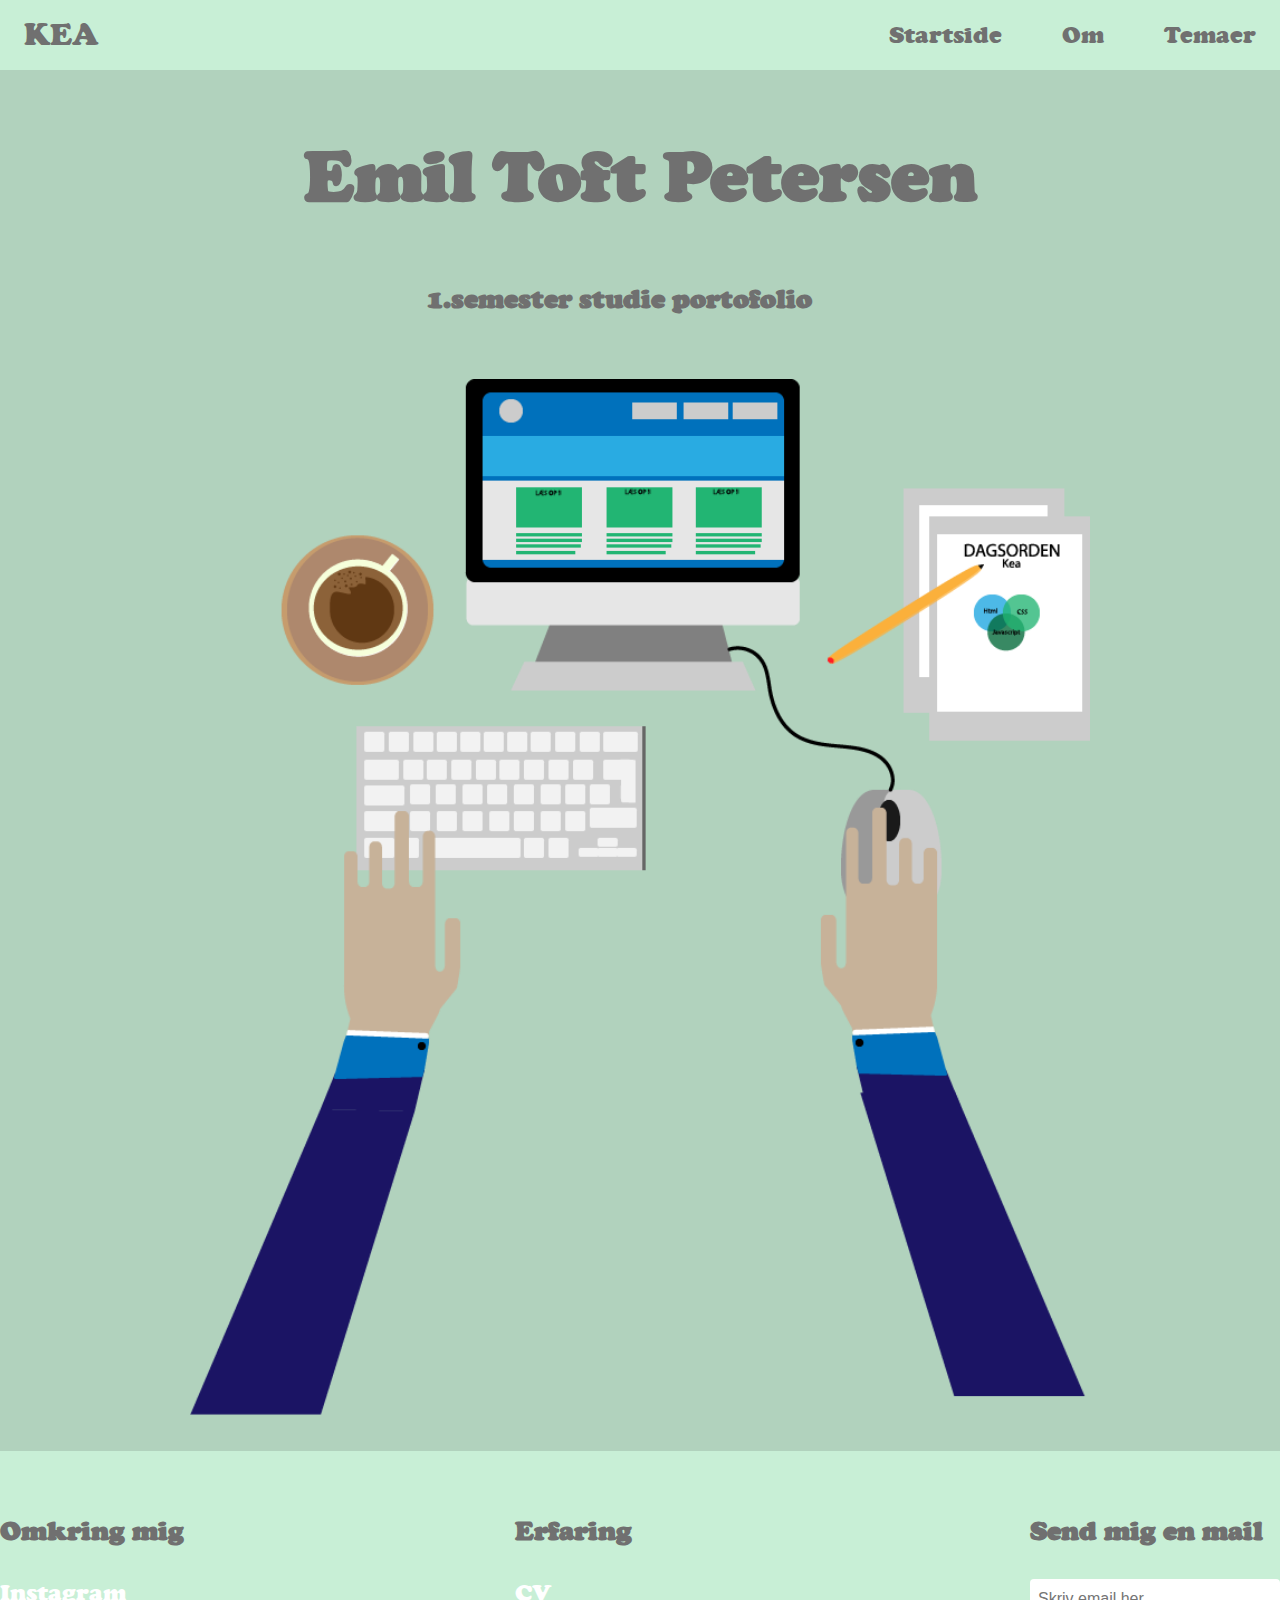
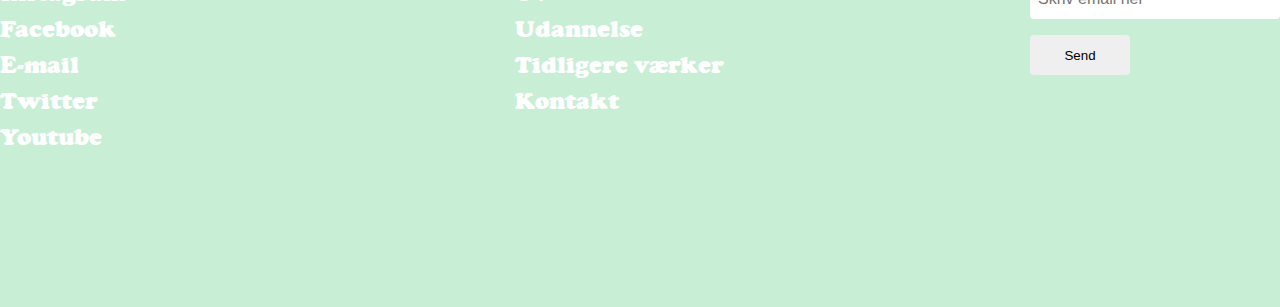
<file: index.html>
<!DOCTYPE html>
<html lang="da">
  <head>
    <meta charset="UTF-8" />
    <meta http-equiv="X-UA-Compatible" content="IE=edge" />
    <meta name="viewport" content="width=device-width, initial-scale=1.0" />
    <link rel="stylesheet" href="forside.css" />
    <meta name="robots" content="noindex" />

    <title>Startside</title>
  </head>

  <body>
    <header>
      <nav class="navbar">
        <a href="#" class="nav-branding">KEA</a>
        <ul class="nav-menu">
          <li class="nav-item">
            <a href="index.html" class="nav-link">Startside</a>
          </li>
          <li class="nav-item">
            <a href="proces.html" class="nav-link">Om</a>
          </li>
          <li class="nav-item">
            <a href="temaer.html" class="nav-link">Temaer</a>
          </li>
        </ul>
        <div class="hamburger">
          <span class="bar"></span>
          <span class="bar"></span>
          <span class="bar"></span>
        </div>
      </nav>
    </header>
    <main>
      <div class="heading">
        <h1>Emil Toft Petersen</h1>
      </div>
      <div class="heading1">
        <h2>1.semester studie portofolio</h2>
      </div>

      <section id="first_section">
        <div class="section_wrapper">
          <img class="splash" src="Artboard1.png" alt="splash" />
        </div>
      </section>
    </main>

    <div class="footer-container">
      <div class="footer">
        <div class="footer-heading footer-1">
          <h2>Omkring mig</h2>
          <a href="#">Instagram</a>
          <a href="#">Facebook</a>
          <a href="#">E-mail</a>
          <a href="#">Twitter</a>
          <a href="#">Youtube</a>
        </div>
      </div>
      <div class="footer">
        <div class="footer-heading footer-2">
          <h2>Erfaring</h2>
          <a href="#">CV</a>
          <a href="#">Udannelse</a>
          <a href="#">Tidligere værker</a>
          <a href="#">Kontakt</a>
        </div>
      </div>

      <div class="footer-email-form">
        <h2>Send mig en mail</h2>
        <input type="email" placeholder="Skriv email her" id="footer-email" />
        <input type="submit" value="Send" id="footer-email-btn" />
      </div>
    </div>
    <script src="mutual.js"></script>
  </body>
</html>
</file>
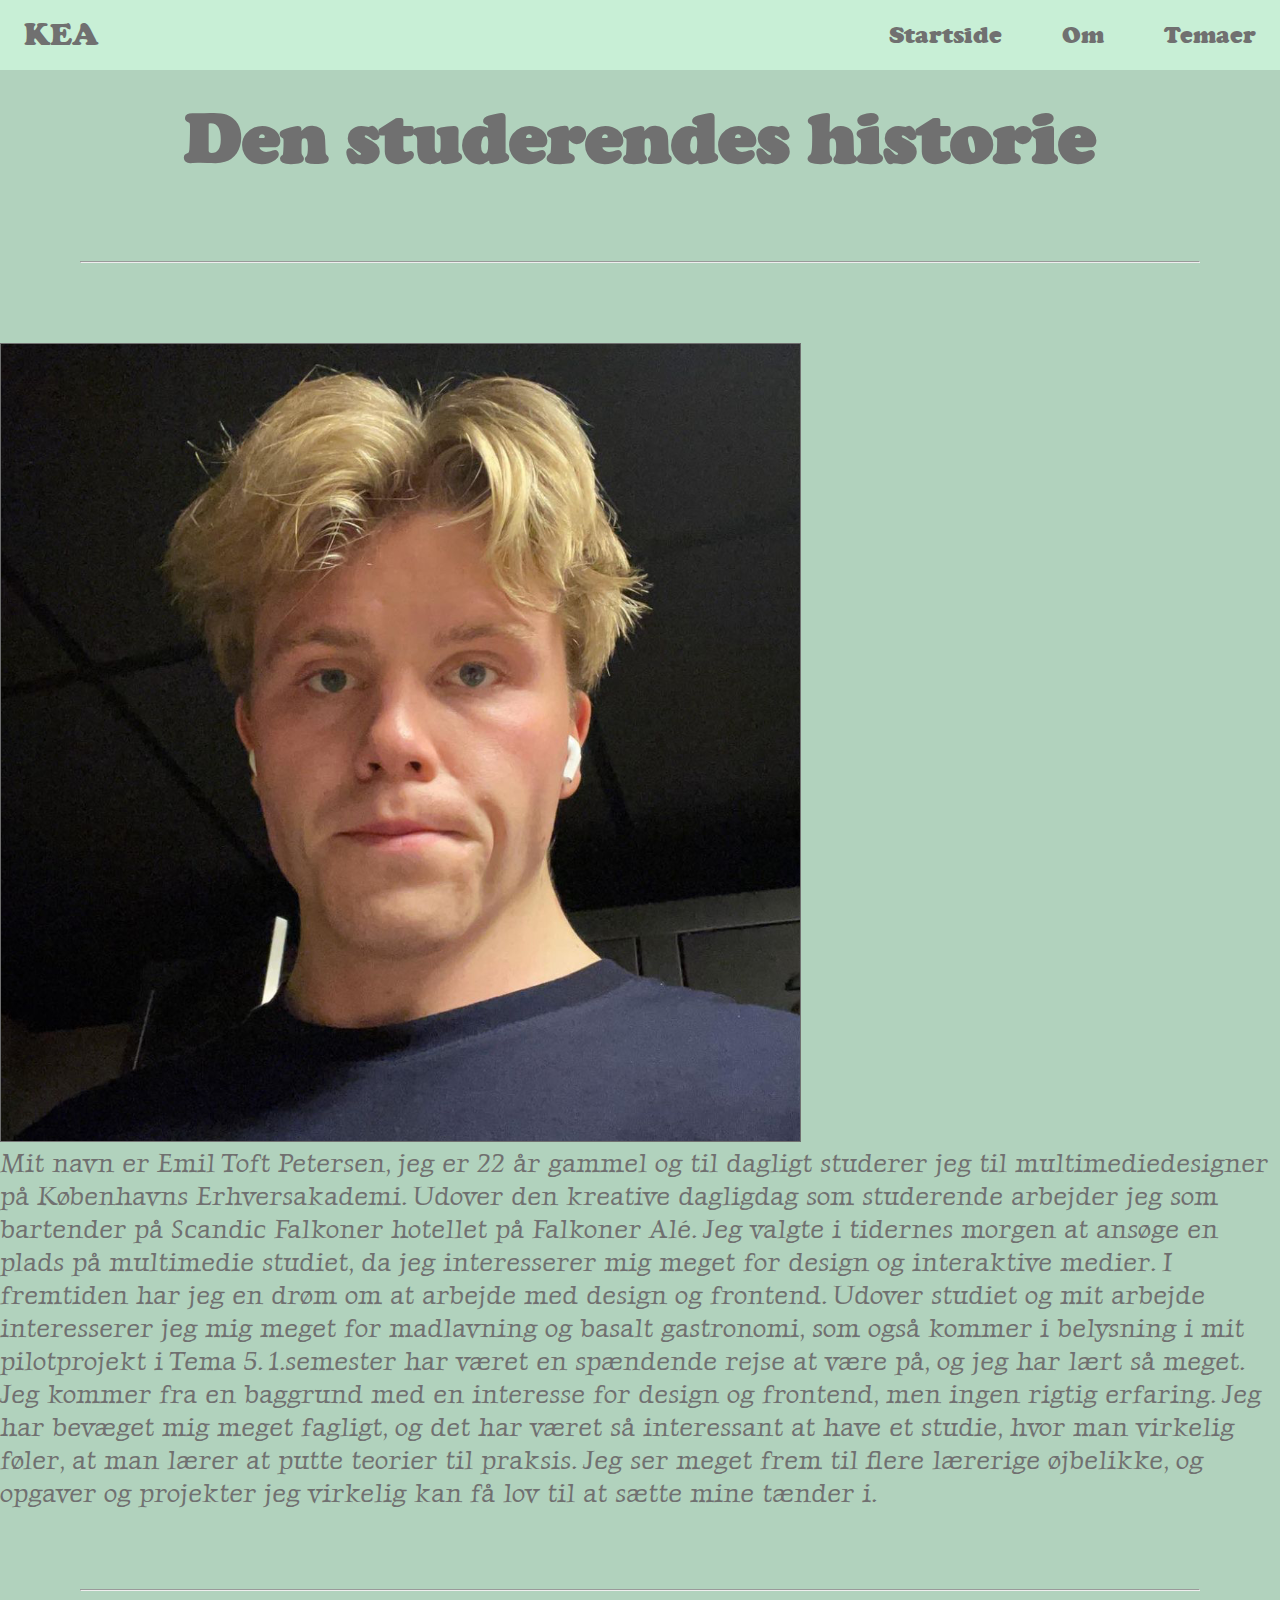
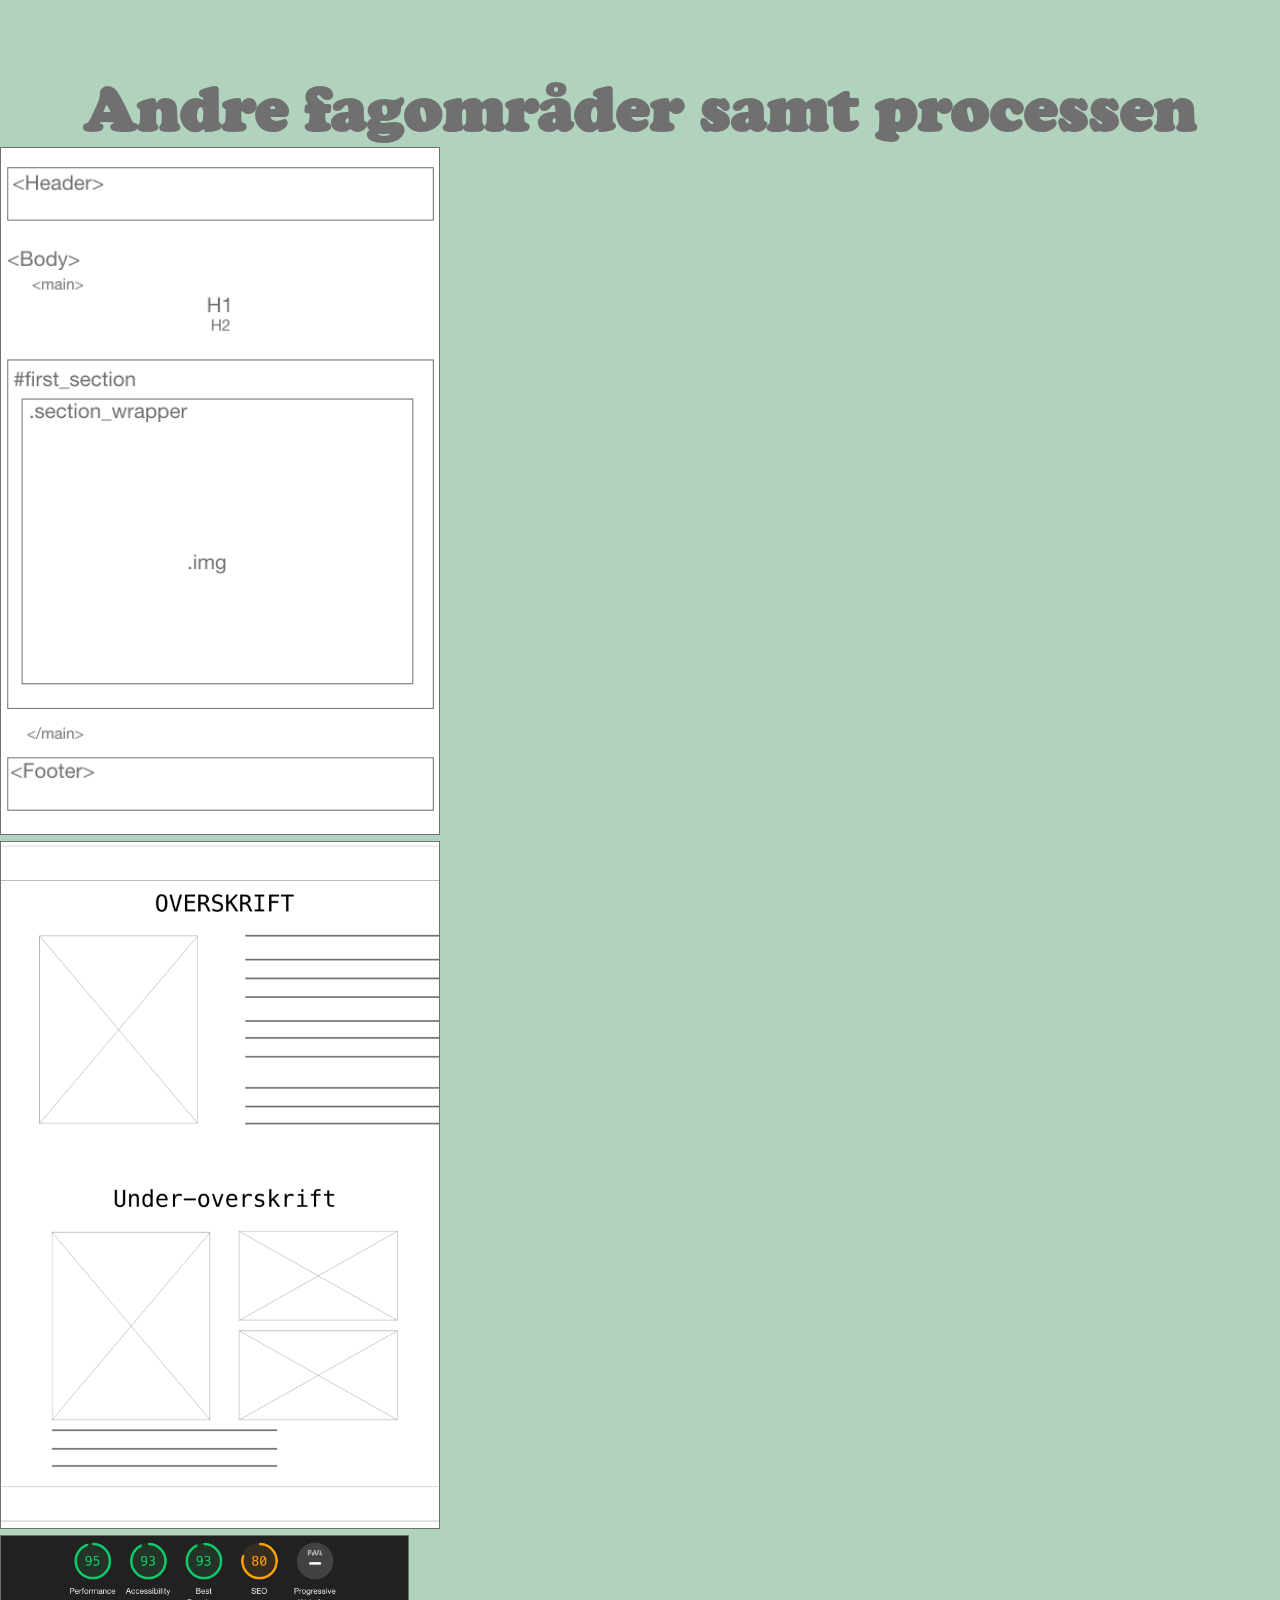
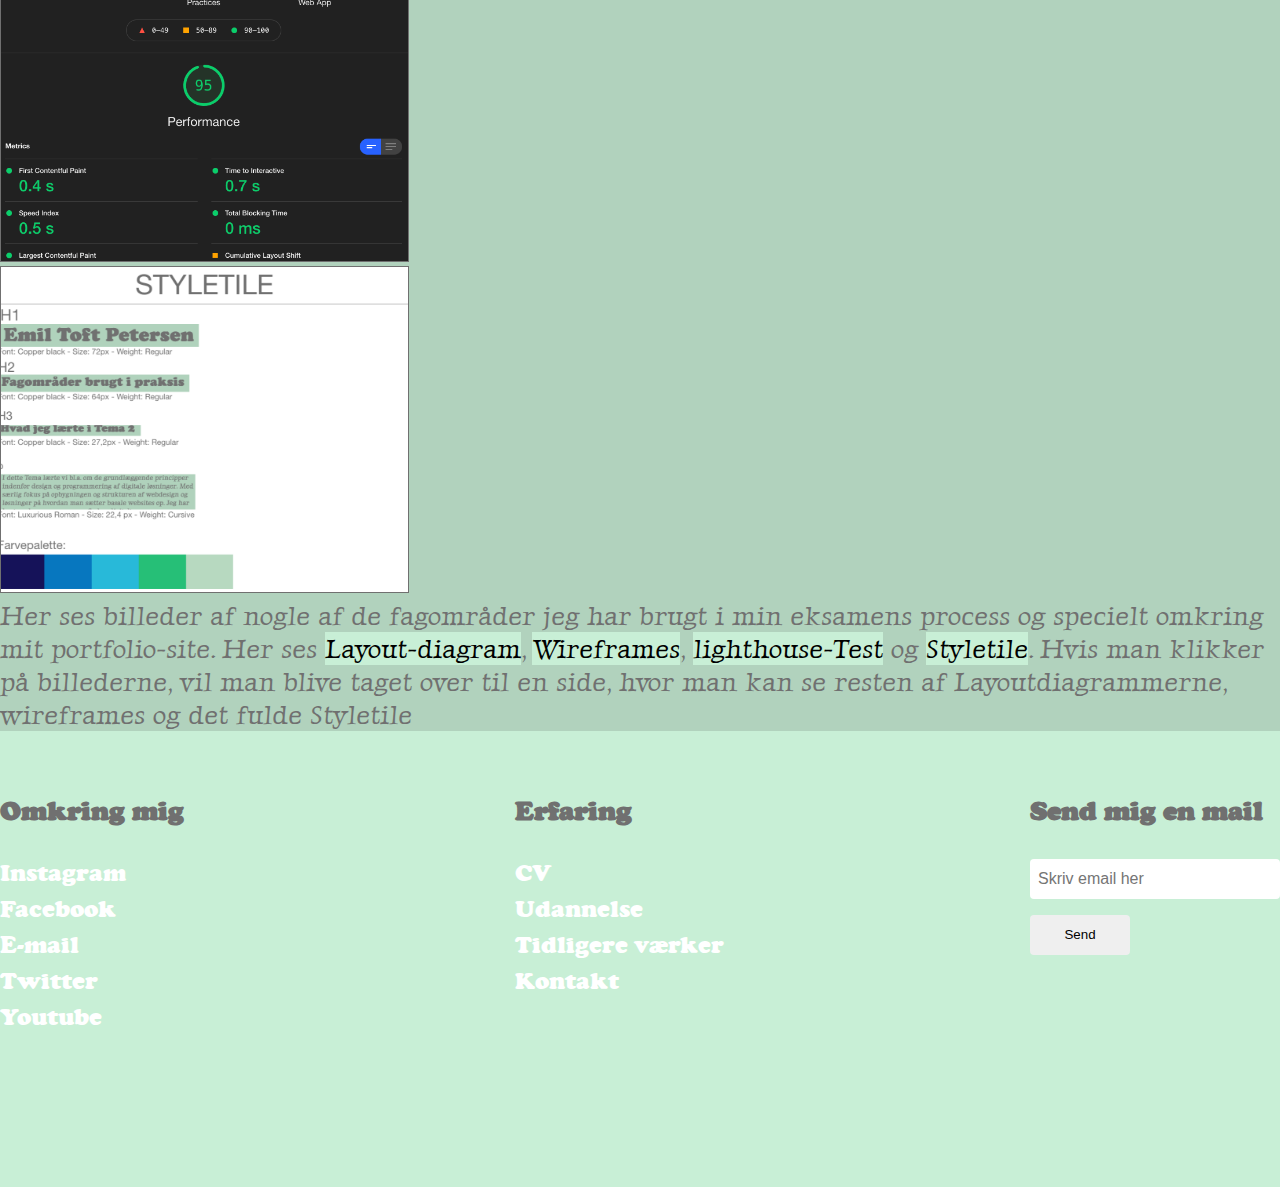
<file: proces.html>
<!DOCTYPE html>
<html lang="da">
  <head>
    <meta charset="UTF-8" />
    <meta http-equiv="X-UA-Compatible" content="IE=edge" />
    <meta name="viewport" content="width=device-width, initial-scale=1.0" />
    <link rel="stylesheet" href="proces.css" />
    <link rel="preconnect" href="https://fonts.googleapis.com" />
    <link rel="preconnect" href="https://fonts.gstatic.com" crossorigin />
    <link
      href="https://fonts.googleapis.com/css2?family=Luxurious+Roman&display=swap"
      rel="stylesheet"
    />
    <meta name="robots" content="noindex" />

    <title>Om</title>
  </head>
  <body>
    <header>
      <nav class="navbar">
        <a href="#" class="nav-branding">KEA</a>
        <ul class="nav-menu">
          <li class="nav-item">
            <a href="index.html" class="nav-link">Startside</a>
          </li>
          <li class="nav-item">
            <a href="proces.html" class="nav-link">Om</a>
          </li>
          <li class="nav-item">
            <a href="temaer.html" class="nav-link">Temaer</a>
          </li>
        </ul>
        <div class="hamburger">
          <span class="bar"></span>
          <span class="bar"></span>
          <span class="bar"></span>
        </div>
      </nav>
    </header>

    <section id="first_section">
      <div class="heading">
        <h1>Den studerendes historie</h1>
      </div>

      <hr />
      <div class="section_wrapper">
        <div class="col">
          <img class="image23" src="image23.png" alt="billede23" />
        </div>

        <div class="col">
          <p class="paragraf">
            Mit navn er Emil Toft Petersen, jeg er 22 år gammel og til dagligt
            studerer jeg til multimediedesigner på Københavns Erhversakademi.
            Udover den kreative dagligdag som studerende arbejder jeg som
            bartender på Scandic Falkoner hotellet på Falkoner Alé. Jeg valgte i
            tidernes morgen at ansøge en plads på multimedie studiet, da jeg
            interesserer mig meget for design og interaktive medier. I fremtiden
            har jeg en drøm om at arbejde med design og frontend. Udover studiet
            og mit arbejde interesserer jeg mig meget for madlavning og basalt
            gastronomi, som også kommer i belysning i mit pilotprojekt i Tema 5.
            1.semester har været en spændende rejse at være på, og jeg har lært
            så meget. Jeg kommer fra en baggrund med en interesse for design og
            frontend, men ingen rigtig erfaring. Jeg har bevæget mig meget
            fagligt, og det har været så interessant at have et studie, hvor man
            virkelig føler, at man lærer at putte teorier til praksis. Jeg ser
            meget frem til flere lærerige øjbelikke, og opgaver og projekter jeg
            virkelig kan få lov til at sætte mine tænder i.
          </p>
        </div>
      </div>
    </section>

    <hr />

    <section id="second_section">
      <div class="heading1">
        <h2 class="storstr">Andre fagområder samt processen</h2>
      </div>
      <div class="section_wrapper">
        <figure class="layout">
          <a
            href="https://xd.adobe.com/view/61867aa2-ffc7-43b8-8c22-040e6f4c1a83-34d5/?fullscreen"
          >
            <img src="layoutdiagram.png" alt="" />
          </a>
        </figure>
        <figure class="wireframe">
          <a
            href="https://xd.adobe.com/view/345ea1d7-eb08-48fe-a68e-c8cb7222b6a8-610d/"
          >
            <img src="wireframe.png" alt="" />
          </a>
        </figure>
        <figure class="lighthouse">
          <img src="lighthouse.png" alt="" />
        </figure>
        <figure class="styletile">
          <a
            href="https://xd.adobe.com/view/c5fe822f-24e7-4f51-88af-f1506a061107-90ad/"
          >
            <img src="styletile.png" alt="" />
          </a>
        </figure>
      </div>
      <div class="txtcol">
        <p class="txt">
          Her ses billeder af nogle af de fagområder jeg har brugt i min
          eksamens process og specielt omkring mit portfolio-site. Her ses
          <mark>Layout-diagram</mark>, <mark>Wireframes</mark>,
          <mark>lighthouse-Test</mark> og <mark>Styletile</mark>. Hvis man
          klikker på billederne, vil man blive taget over til en side, hvor man
          kan se resten af Layoutdiagrammerne, wireframes og det fulde Styletile
        </p>
      </div>
    </section>

    <div class="footer-container">
      <div class="footer">
        <div class="footer-heading footer-1">
          <h2>Omkring mig</h2>
          <a href="#">Instagram</a>
          <a href="#">Facebook</a>
          <a href="#">E-mail</a>
          <a href="#">Twitter</a>
          <a href="#">Youtube</a>
        </div>
      </div>
      <div class="footer">
        <div class="footer-heading footer-2">
          <h2>Erfaring</h2>
          <a href="#">CV</a>
          <a href="#">Udannelse</a>
          <a href="#">Tidligere værker</a>
          <a href="#">Kontakt</a>
        </div>
      </div>

      <div class="footer-email-form">
        <h2>Send mig en mail</h2>
        <input type="email" placeholder="Skriv email her" id="footer-email" />
        <input type="submit" value="Send" id="footer-email-btn" />
      </div>
    </div>
    <script src="mutual.js"></script>
  </body>
</html>
</file>
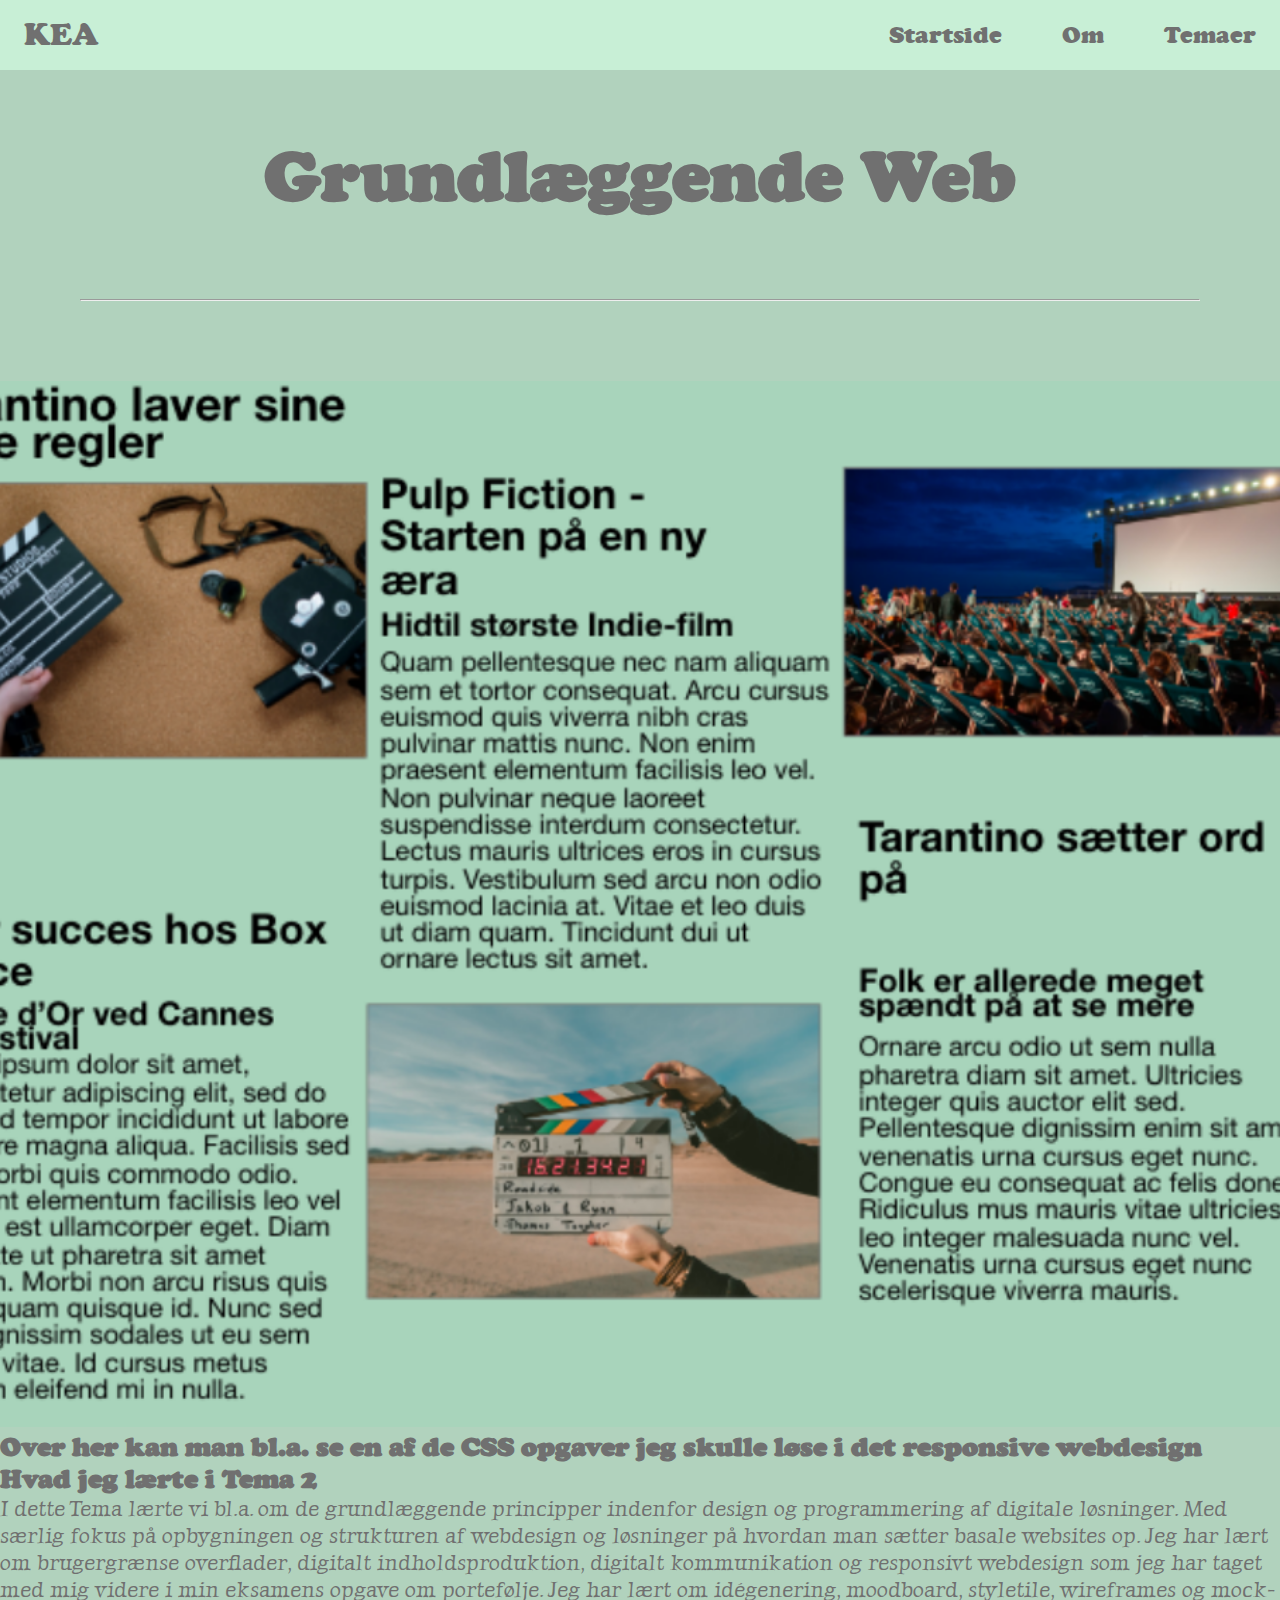
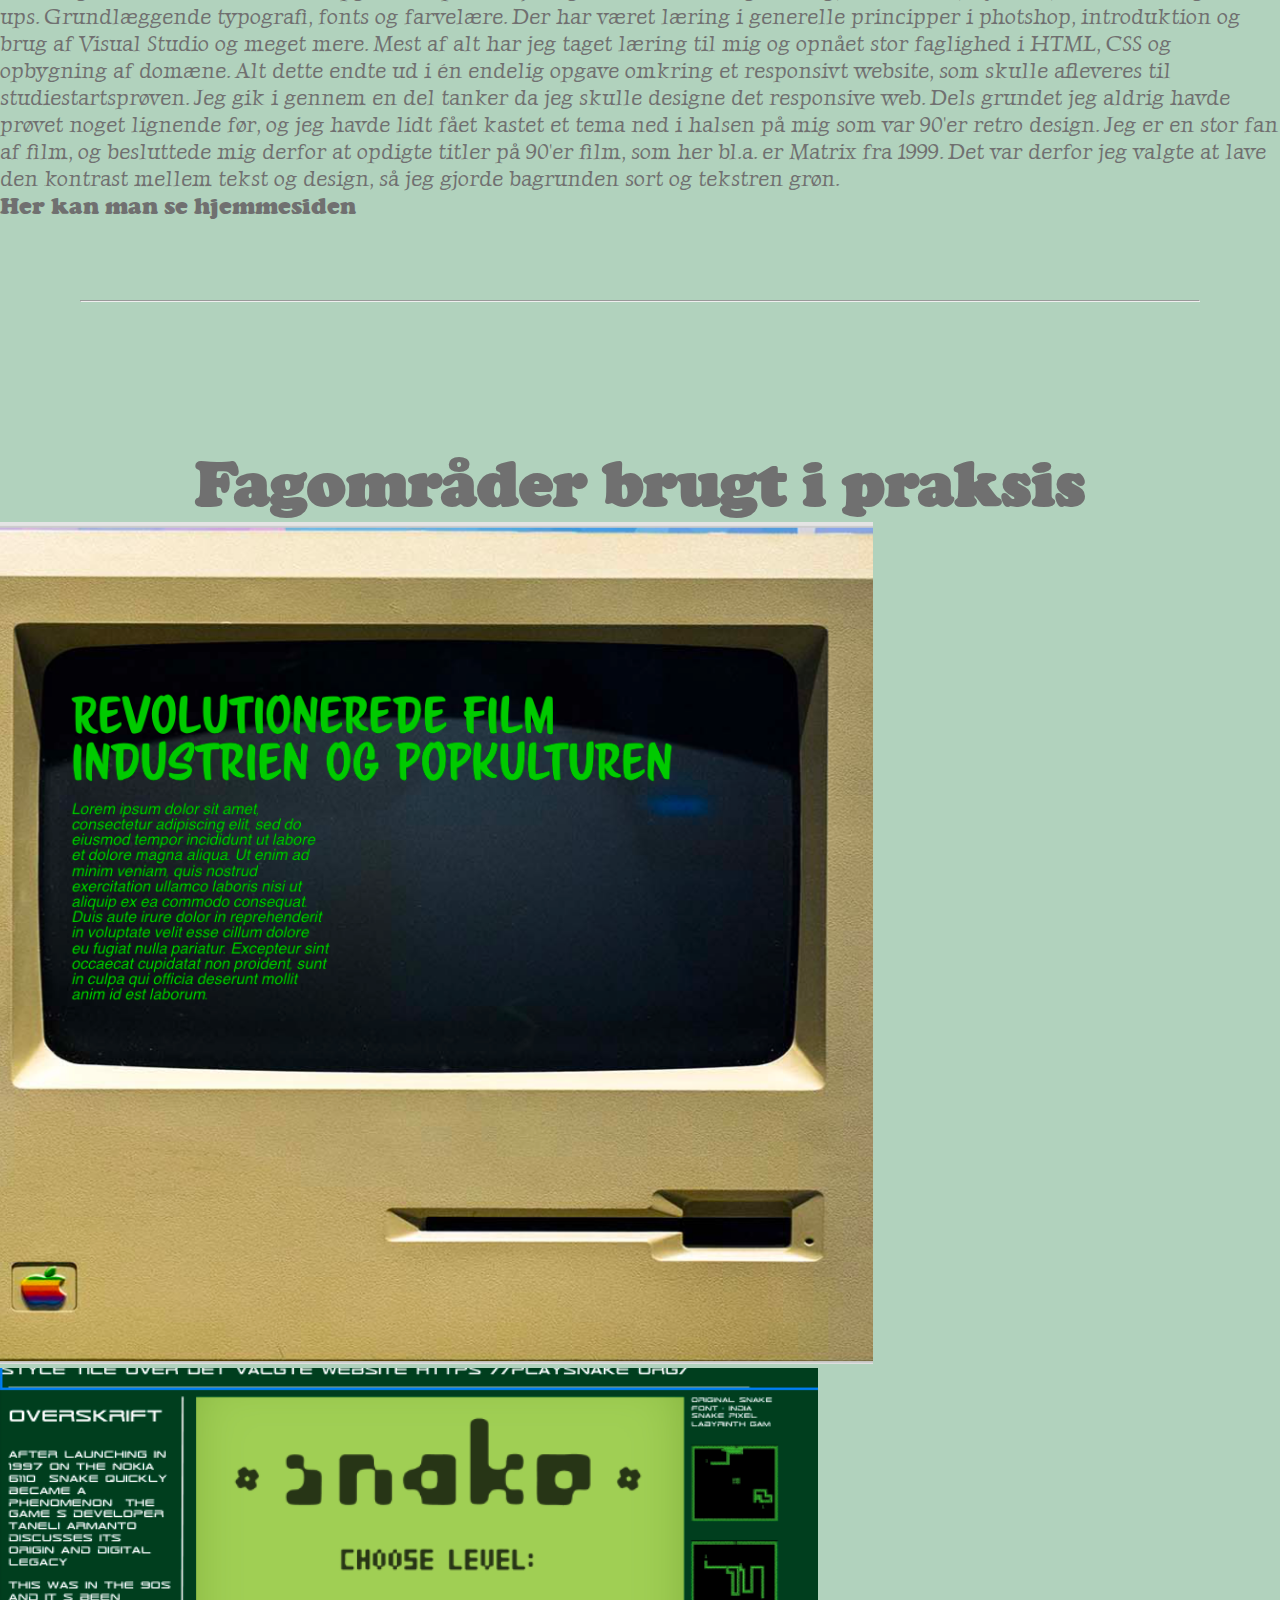
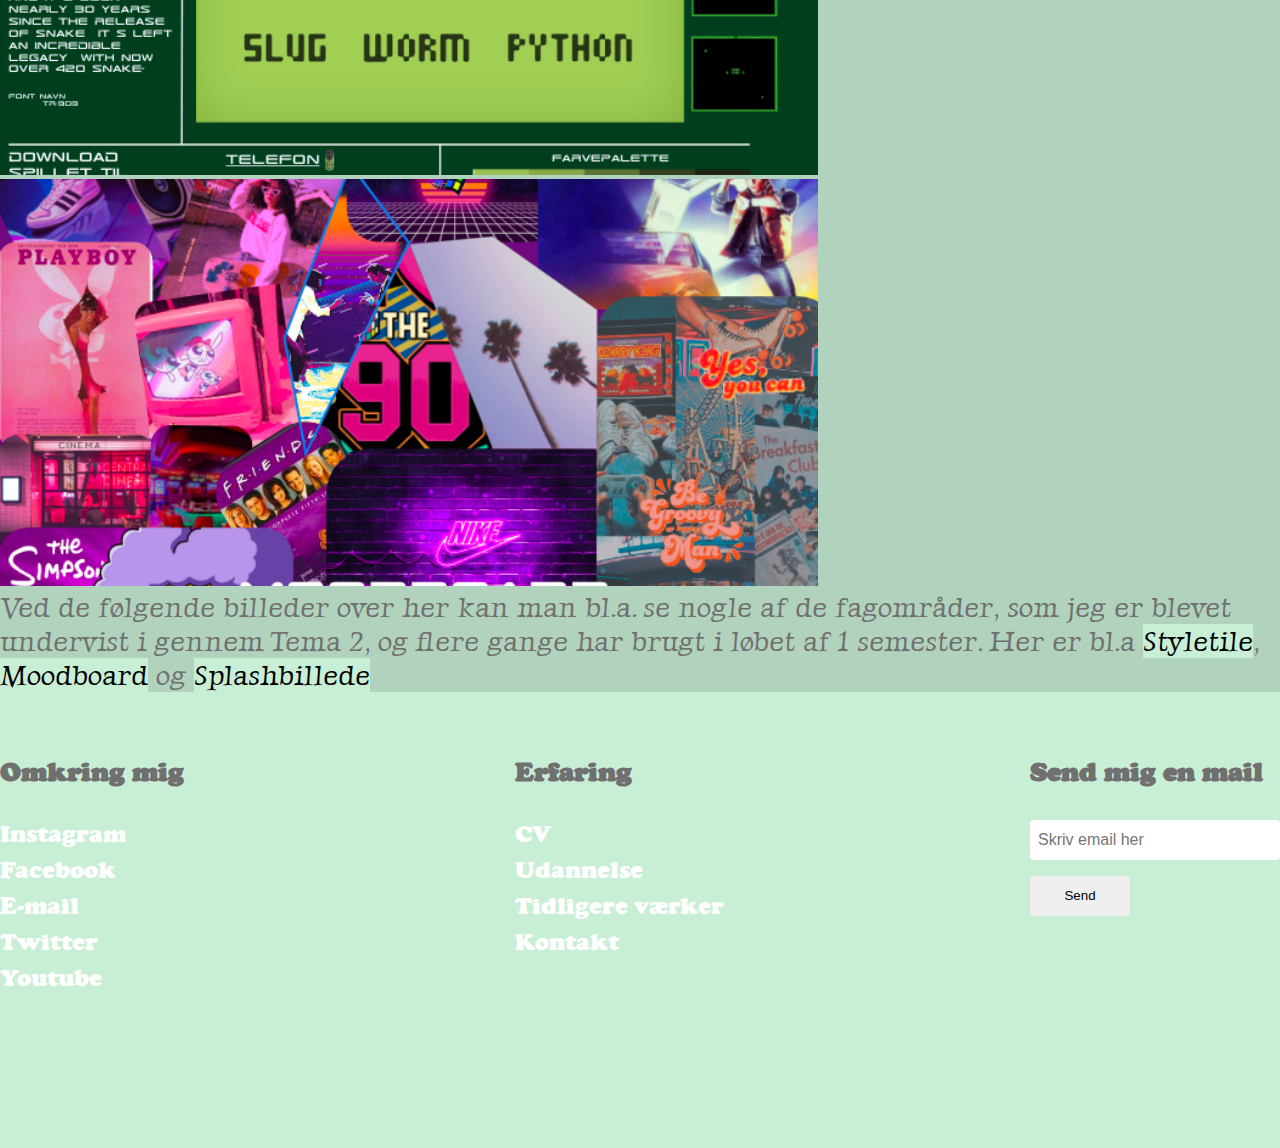
<file: tema2.html>
<!DOCTYPE html>
<html lang="da">
  <head>
    <meta charset="UTF-8" />
    <meta http-equiv="X-UA-Compatible" content="IE=edge" />
    <meta name="viewport" content="width=device-width, initial-scale=1.0" />
    <link rel="stylesheet" href="tema2.css" />
    <link rel="preconnect" href="https://fonts.googleapis.com" />
    <link rel="preconnect" href="https://fonts.gstatic.com" crossorigin />
    <link
      href="https://fonts.googleapis.com/css2?family=Luxurious+Roman&display=swap"
      rel="stylesheet"
    />
    <meta name="robots" content="noindex" />

    <title>Tema2</title>
  </head>
  <body>
    <header>
      <nav class="navbar">
        <a href="#" class="nav-branding">KEA</a>
        <ul class="nav-menu">
          <li class="nav-item">
            <a href="index.html" class="nav-link">Startside</a>
          </li>
          <li class="nav-item">
            <a href="proces.html" class="nav-link">Om</a>
          </li>
          <li class="nav-item">
            <a href="temaer.html" class="nav-link">Temaer</a>
          </li>
        </ul>
        <div class="hamburger">
          <span class="bar"></span>
          <span class="bar"></span>
          <span class="bar"></span>
        </div>
      </nav>
    </header>

    <main>
      <section id="first_section">
        <div class="heading">
          <h1>Grundlæggende Web</h1>
        </div>
        <hr />
        <div class="section_wrapper">
          <div class="kolonne">
            <img class="img1" src="image5.png " alt="billede5" />
            <h3>
              Over her kan man bl.a. se en af de CSS opgaver jeg skulle løse i
              det responsive webdesign
            </h3>
          </div>

          <div class="kolonne1">
            <h3>Hvad jeg lærte i Tema 2</h3>
            <p class="paragraf">
              I dette Tema lærte vi bl.a. om de grundlæggende principper
              indenfor design og programmering af digitale løsninger. Med særlig
              fokus på opbygningen og strukturen af webdesign og løsninger på
              hvordan man sætter basale websites op. Jeg har lært om
              brugergrænse overflader, digitalt indholdsproduktion, digitalt
              kommunikation og responsivt webdesign som jeg har taget med mig
              videre i min eksamens opgave om portefølje. Jeg har lært om
              idégenering, moodboard, styletile, wireframes og mock-ups.
              Grundlæggende typografi, fonts og farvelære. Der har været læring
              i generelle principper i photshop, introduktion og brug af Visual
              Studio og meget mere. Mest af alt har jeg taget læring til mig og
              opnået stor faglighed i HTML, CSS og opbygning af domæne. Alt
              dette endte ud i én endelig opgave omkring et responsivt website,
              som skulle afleveres til studiestartsprøven. Jeg gik i gennem en
              del tanker da jeg skulle designe det responsive web. Dels grundet
              jeg aldrig havde prøvet noget lignende før, og jeg havde lidt fået
              kastet et tema ned i halsen på mig som var 90'er retro design. Jeg
              er en stor fan af film, og besluttede mig derfor at opdigte titler
              på 90'er film, som her bl.a. er Matrix fra 1999. Det var derfor
              jeg valgte at lave den kontrast mellem tekst og design, så jeg
              gjorde bagrunden sort og tekstren grøn.
            </p>
            <a href="http://www.emiltoft.dk/kea/04_responsive/responsive_v2/"
              >Her kan man se hjemmesiden</a
            >
          </div>
        </div>
      </section>
      <hr />

      <section id="second_section">
        <div class="heading">
          <h2 class="storstr">Fagområder brugt i praksis</h2>
        </div>
        <div class="section_wrapper">
          <figure class="image6">
            <img src="image6.png" alt="billed6" />
          </figure>

          <figure class="image7">
            <img src="image7.png" alt="billede7" />
          </figure>

          <figure class="image8">
            <img src="image8.png" alt="billede8" />
          </figure>
          <div class="txt">
            <p class="paragraf1">
              Ved de følgende billeder over her kan man bl.a. se nogle af de
              fagområder, som jeg er blevet undervist i gennem Tema 2, og flere
              gange har brugt i løbet af 1 semester. Her er bl.a
              <mark>Styletile</mark>, <mark>Moodboard</mark> og
              <mark>Splashbillede</mark>
            </p>
          </div>
        </div>
      </section>
    </main>
    <div class="footer-container">
      <div class="footer">
        <div class="footer-heading footer-1">
          <h2>Omkring mig</h2>
          <a href="#">Instagram</a>
          <a href="#">Facebook</a>
          <a href="#">E-mail</a>
          <a href="#">Twitter</a>
          <a href="#">Youtube</a>
        </div>
      </div>
      <div class="footer">
        <div class="footer-heading footer-2">
          <h2>Erfaring</h2>
          <a href="#">CV</a>
          <a href="#">Udannelse</a>
          <a href="#">Tidligere værker</a>
          <a href="#">Kontakt</a>
        </div>
      </div>

      <div class="footer-email-form">
        <h2>Send mig en mail</h2>
        <input type="email" placeholder="Skriv email her" id="footer-email" />
        <input type="submit" value="Send" id="footer-email-btn" />
      </div>
    </div>
    <script src="mutual.js"></script>
  </body>
</html>
</file>
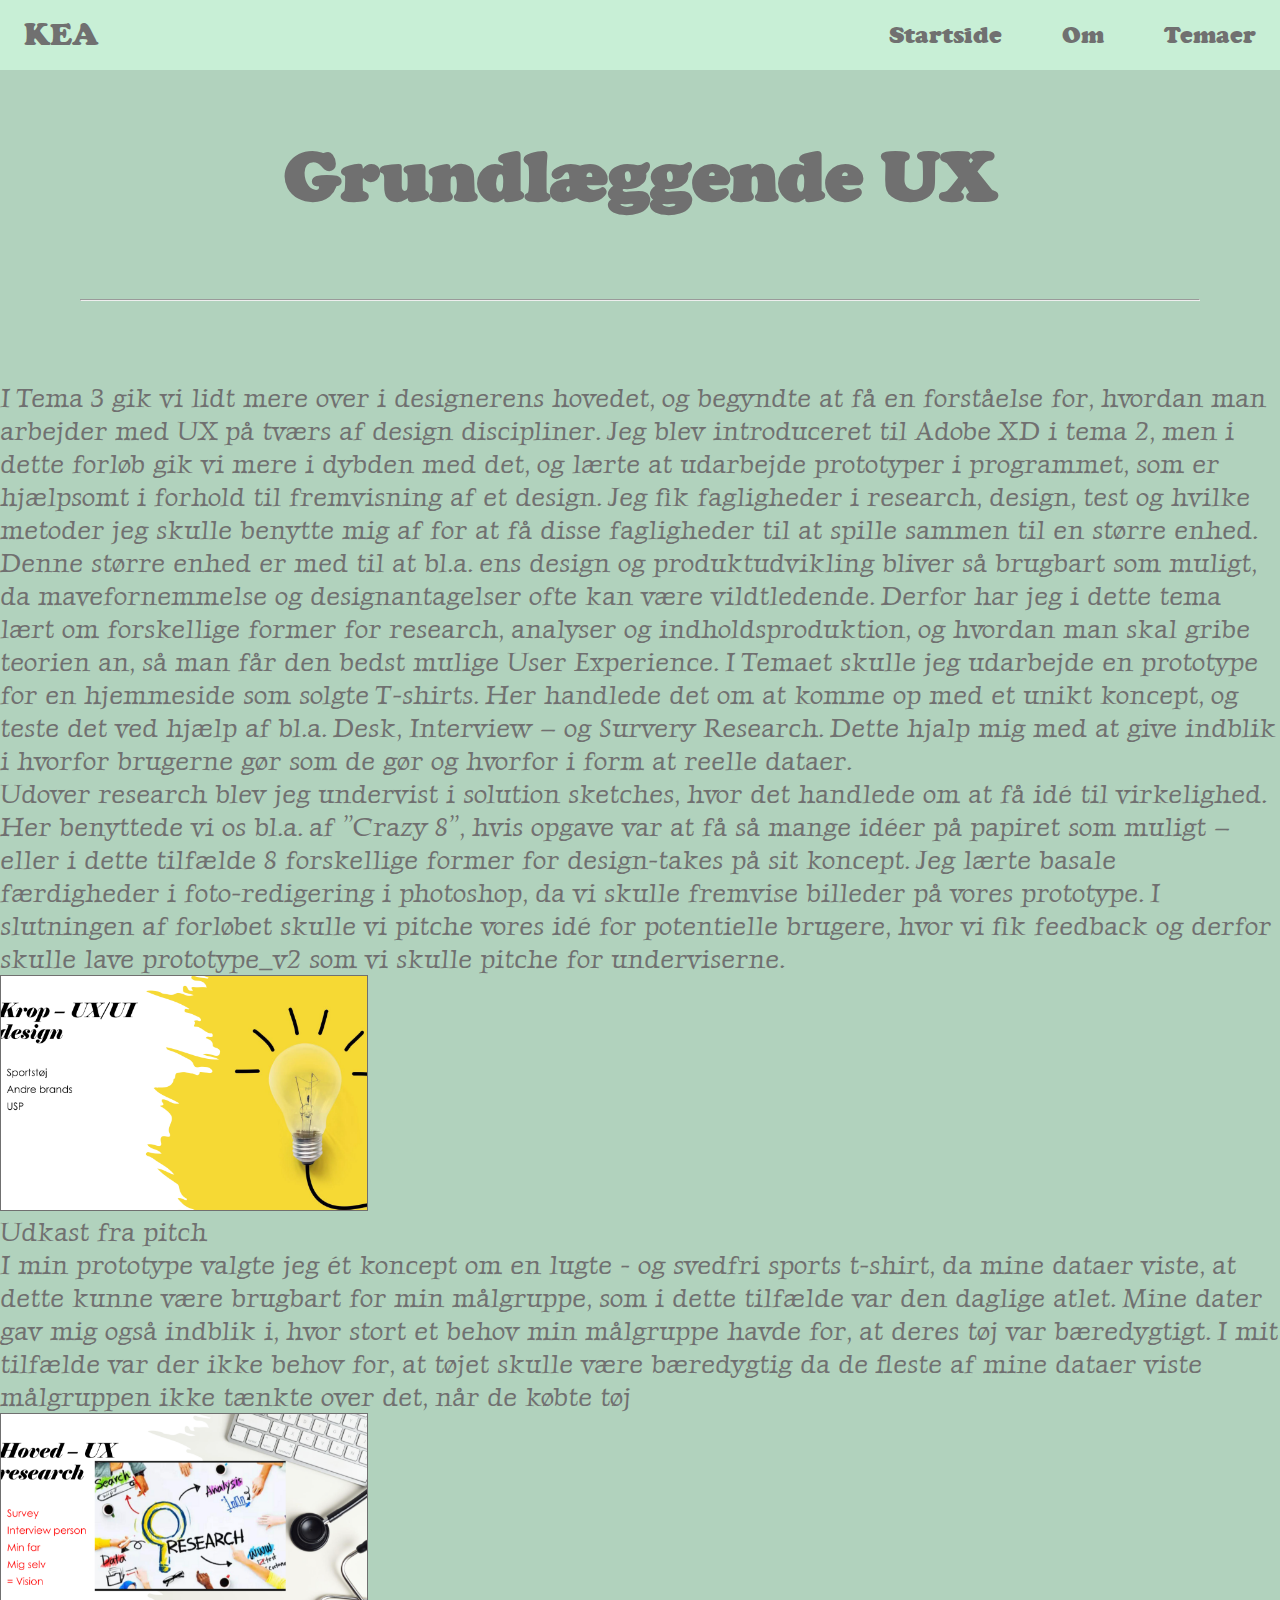
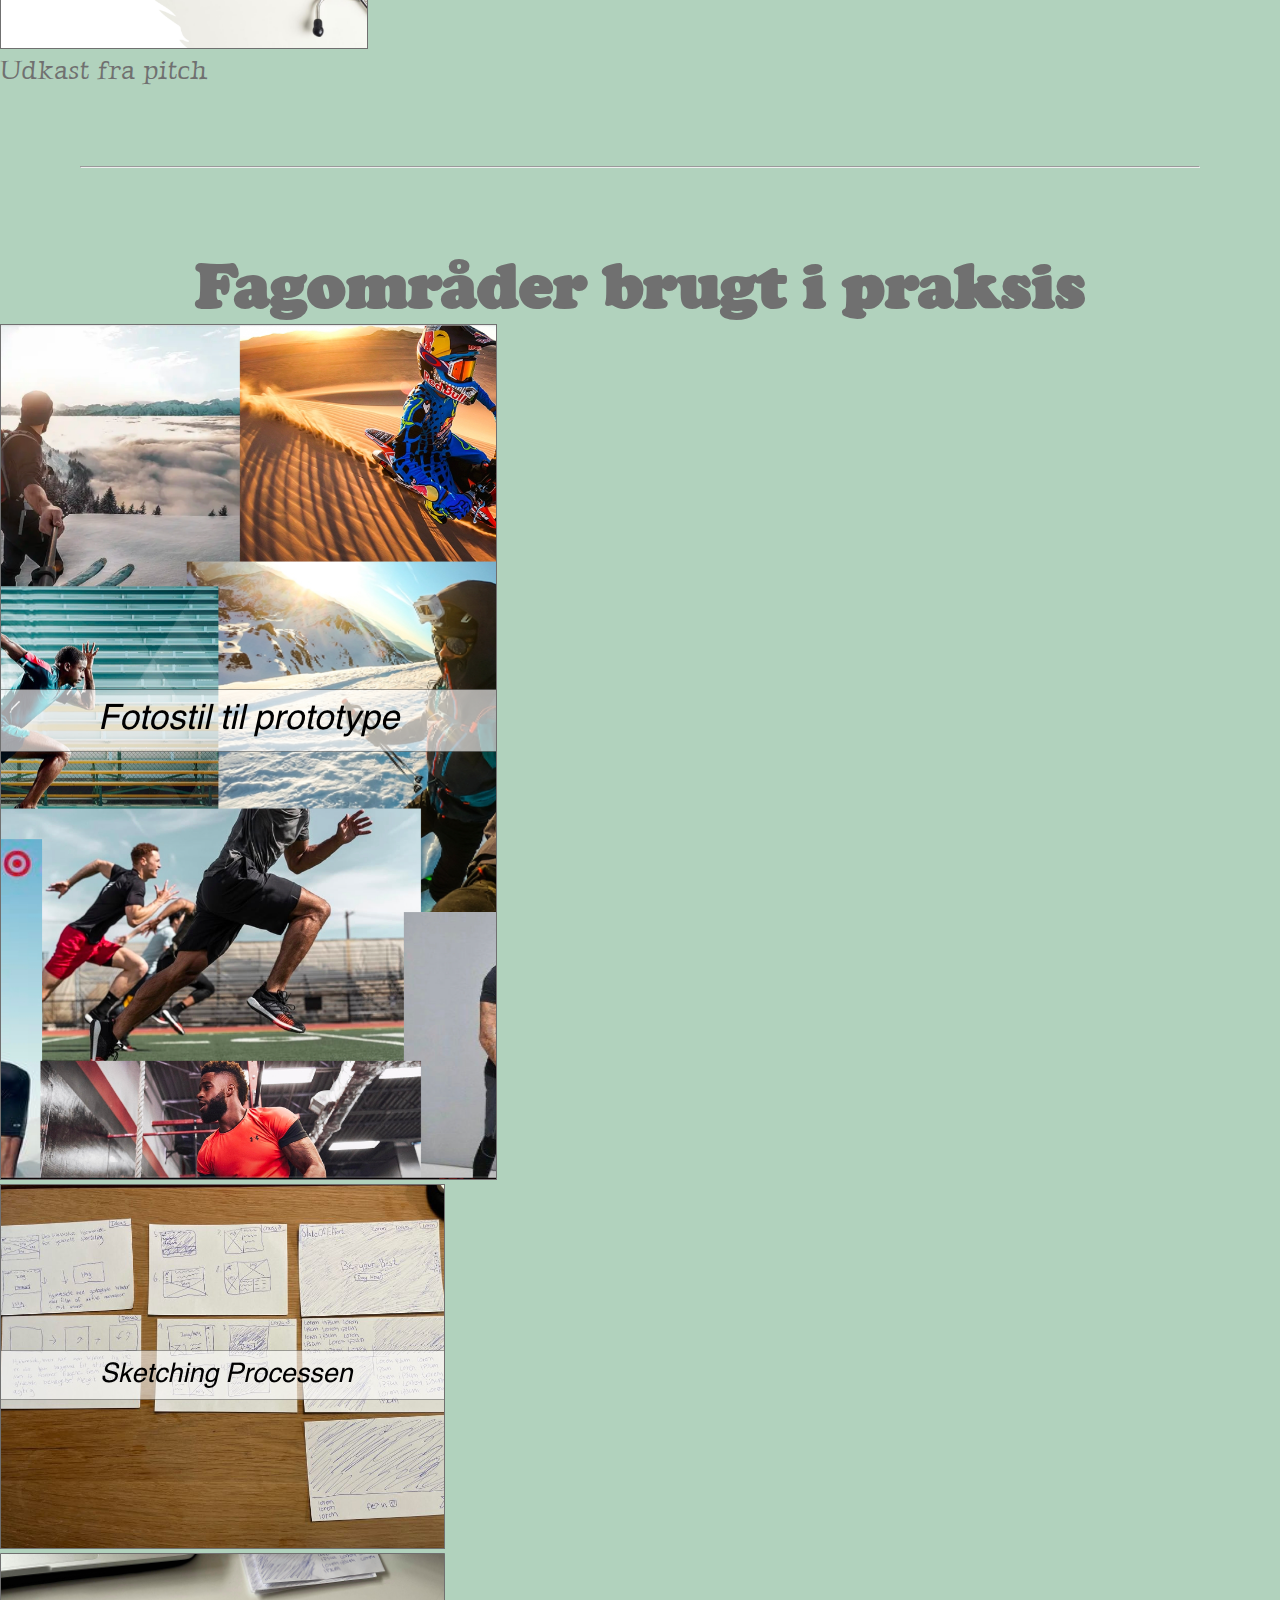
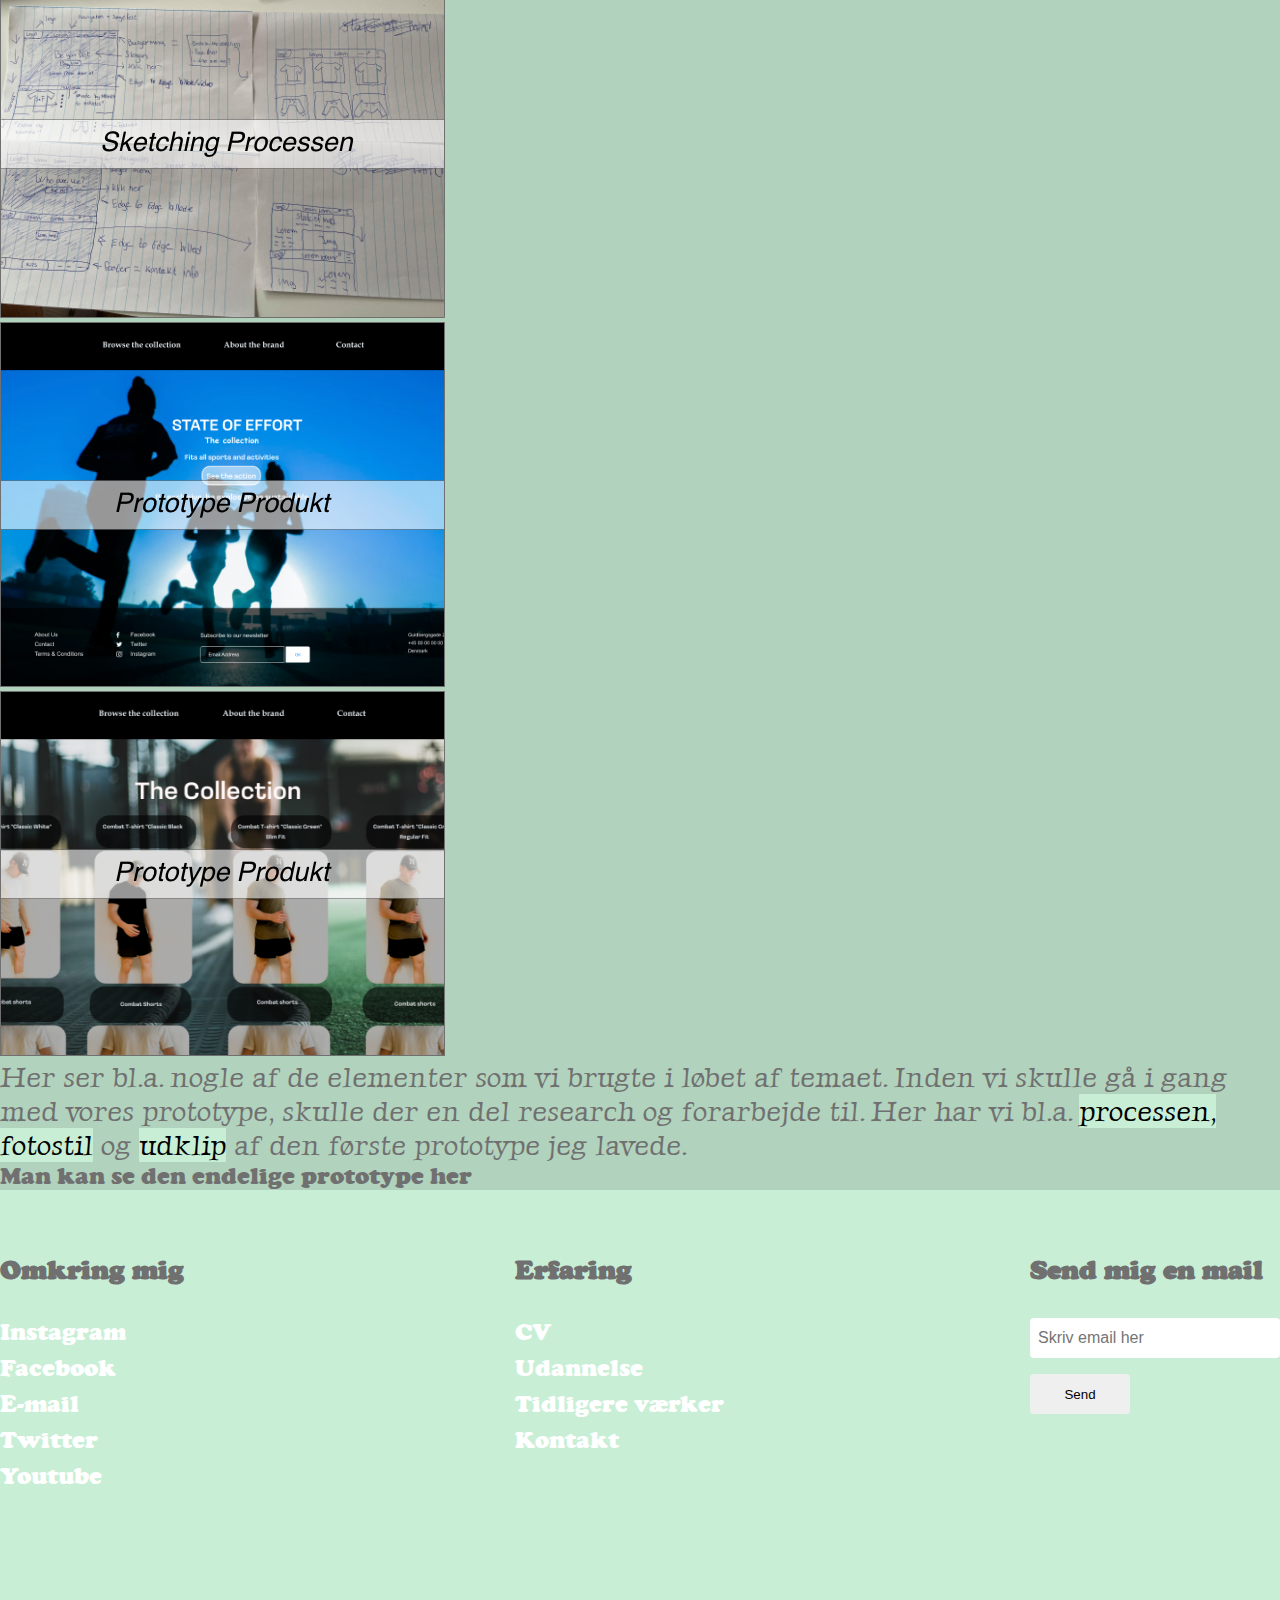
<file: tema3.html>
<!DOCTYPE html>
<html lang="da">
  <head>
    <meta charset="UTF-8" />
    <meta http-equiv="X-UA-Compatible" content="IE=edge" />
    <meta name="viewport" content="width=device-width, initial-scale=1.0" />
    <link rel="stylesheet" href="tema3.css" />
    <link rel="preconnect" href="https://fonts.googleapis.com" />
    <link rel="preconnect" href="https://fonts.gstatic.com" crossorigin />
    <link
      href="https://fonts.googleapis.com/css2?family=Luxurious+Roman&display=swap"
      rel="stylesheet"
    />
    <meta name="robots" content="noindex" />

    <title>Tema3</title>
  </head>
  <body>
    <header>
      <nav class="navbar">
        <a href="#" class="nav-branding">KEA</a>
        <ul class="nav-menu">
          <li class="nav-item">
            <a href="index.html" class="nav-link">Startside</a>
          </li>
          <li class="nav-item">
            <a href="proces.html" class="nav-link">Om</a>
          </li>
          <li class="nav-item">
            <a href="temaer.html" class="nav-link">Temaer</a>
          </li>
        </ul>
        <div class="hamburger">
          <span class="bar"></span>
          <span class="bar"></span>
          <span class="bar"></span>
        </div>
      </nav>
    </header>
    <main>
      <section id="first_section">
        <div class="heading">
          <h1>Grundlæggende UX</h1>
        </div>
        <hr />
        <div class="section_wrapper">
          <div class="col">
            <div class="top">
              <p>
                I Tema 3 gik vi lidt mere over i designerens hovedet, og
                begyndte at få en forståelse for, hvordan man arbejder med UX på
                tværs af design discipliner. Jeg blev introduceret til Adobe XD
                i tema 2, men i dette forløb gik vi mere i dybden med det, og
                lærte at udarbejde prototyper i programmet, som er hjælpsomt i
                forhold til fremvisning af et design. Jeg fik fagligheder i
                research, design, test og hvilke metoder jeg skulle benytte mig
                af for at få disse fagligheder til at spille sammen til en
                større enhed. Denne større enhed er med til at bl.a. ens design
                og produktudvikling bliver så brugbart som muligt, da
                mavefornemmelse og designantagelser ofte kan være vildtledende.
                Derfor har jeg i dette tema lært om forskellige former for
                research, analyser og indholdsproduktion, og hvordan man skal
                gribe teorien an, så man får den bedst mulige User Experience. I
                Temaet skulle jeg udarbejde en prototype for en hjemmeside som
                solgte T-shirts. Her handlede det om at komme op med et unikt
                koncept, og teste det ved hjælp af bl.a. Desk, Interview – og
                Survery Research. Dette hjalp mig med at give indblik i hvorfor
                brugerne gør som de gør og hvorfor i form at reelle dataer.
              </p>
            </div>
          </div>
          <div class="col">
            <div class="top">
              <p>
                Udover research blev jeg undervist i solution sketches, hvor det
                handlede om at få idé til virkelighed. Her benyttede vi os bl.a.
                af ”Crazy 8”, hvis opgave var at få så mange idéer på papiret
                som muligt – eller i dette tilfælde 8 forskellige former for
                design-takes på sit koncept. Jeg lærte basale færdigheder i
                foto-redigering i photoshop, da vi skulle fremvise billeder på
                vores prototype. I slutningen af forløbet skulle vi pitche vores
                idé for potentielle brugere, hvor vi fik feedback og derfor
                skulle lave prototype_v2 som vi skulle pitche for underviserne.
              </p>
            </div>
            <div class="bottom">
              <img class="image21" src="image21.png" alt="billede20" />
              <p>Udkast fra pitch</p>
            </div>
          </div>
          <div class="col">
            <div class="top">
              <p>
                I min prototype valgte jeg ét koncept om en lugte - og svedfri
                sports t-shirt, da mine dataer viste, at dette kunne være
                brugbart for min målgruppe, som i dette tilfælde var den daglige
                atlet. Mine dater gav mig også indblik i, hvor stort et behov
                min målgruppe havde for, at deres tøj var bæredygtigt. I mit
                tilfælde var der ikke behov for, at tøjet skulle være bæredygtig
                da de fleste af mine dataer viste målgruppen ikke tænkte over
                det, når de købte tøj
              </p>
            </div>
            <div class="bottom">
              <img class="image20" src="image20.png" alt="billede20" />
              <p>Udkast fra pitch</p>
            </div>
          </div>
        </div>
      </section>

      <hr />

      <section id="second_section">
        <div class="heading1">
          <h2 class="storstr">Fagområder brugt i praksis</h2>
        </div>
        <div class="section_wrapper">
          <figure class="image15">
            <img src="image15.png" alt="billede15" />
          </figure>
          <figure class="image16">
            <img src="image16.png" alt="billede16" />
          </figure>
          <figure class="image17">
            <img src="image17.png" alt="billede17" />
          </figure>
          <figure class="image18">
            <img src="image18.png" alt="billede18" />
          </figure>
          <figure class="image19">
            <img src="image19.png" alt="billede19" />
          </figure>
          <div class="txt">
            <p class="paragraf1">
              Her ser bl.a. nogle af de elementer som vi brugte i løbet af
              temaet. Inden vi skulle gå i gang med vores prototype, skulle der
              en del research og forarbejde til. Her har vi bl.a.
              <mark>processen,</mark> <mark>fotostil</mark> og
              <mark>udklip</mark> af den første prototype jeg lavede.
            </p>
            <a
              href="https://xd.adobe.com/view/47dded35-aec6-43dc-aa0c-fa171f0f8197-128e/?fullscreen"
              >Man kan se den endelige prototype her</a
            >
          </div>
        </div>
      </section>
    </main>
    <div class="footer-container">
      <div class="footer">
        <div class="footer-heading footer-1">
          <h2>Omkring mig</h2>
          <a href="#">Instagram</a>
          <a href="#">Facebook</a>
          <a href="#">E-mail</a>
          <a href="#">Twitter</a>
          <a href="#">Youtube</a>
        </div>
      </div>
      <div class="footer">
        <div class="footer-heading footer-2">
          <h2>Erfaring</h2>
          <a href="#">CV</a>
          <a href="#">Udannelse</a>
          <a href="#">Tidligere værker</a>
          <a href="#">Kontakt</a>
        </div>
      </div>

      <div class="footer-email-form">
        <h2>Send mig en mail</h2>
        <input type="email" placeholder="Skriv email her" id="footer-email" />
        <input type="submit" value="Send" id="footer-email-btn" />
      </div>
    </div>

    <script src="mutual.js"></script>
  </body>
</html>
</file>
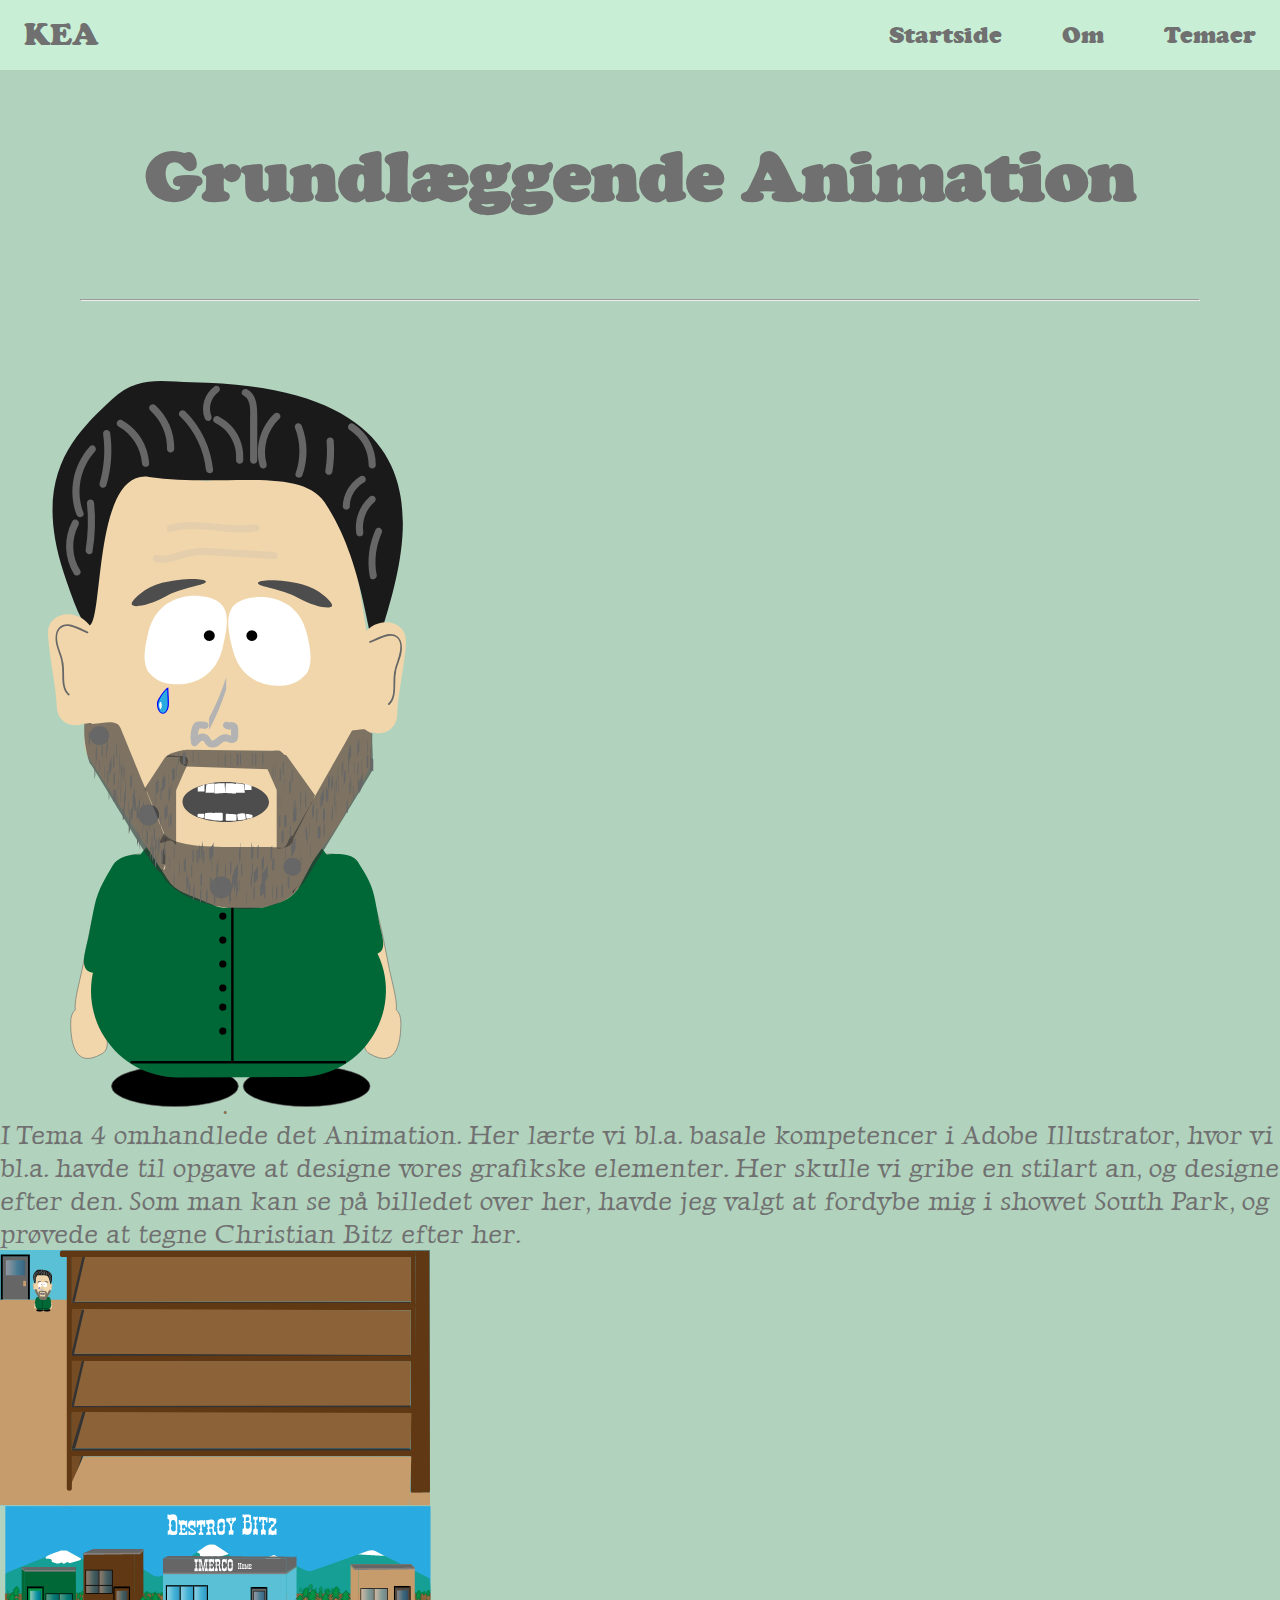
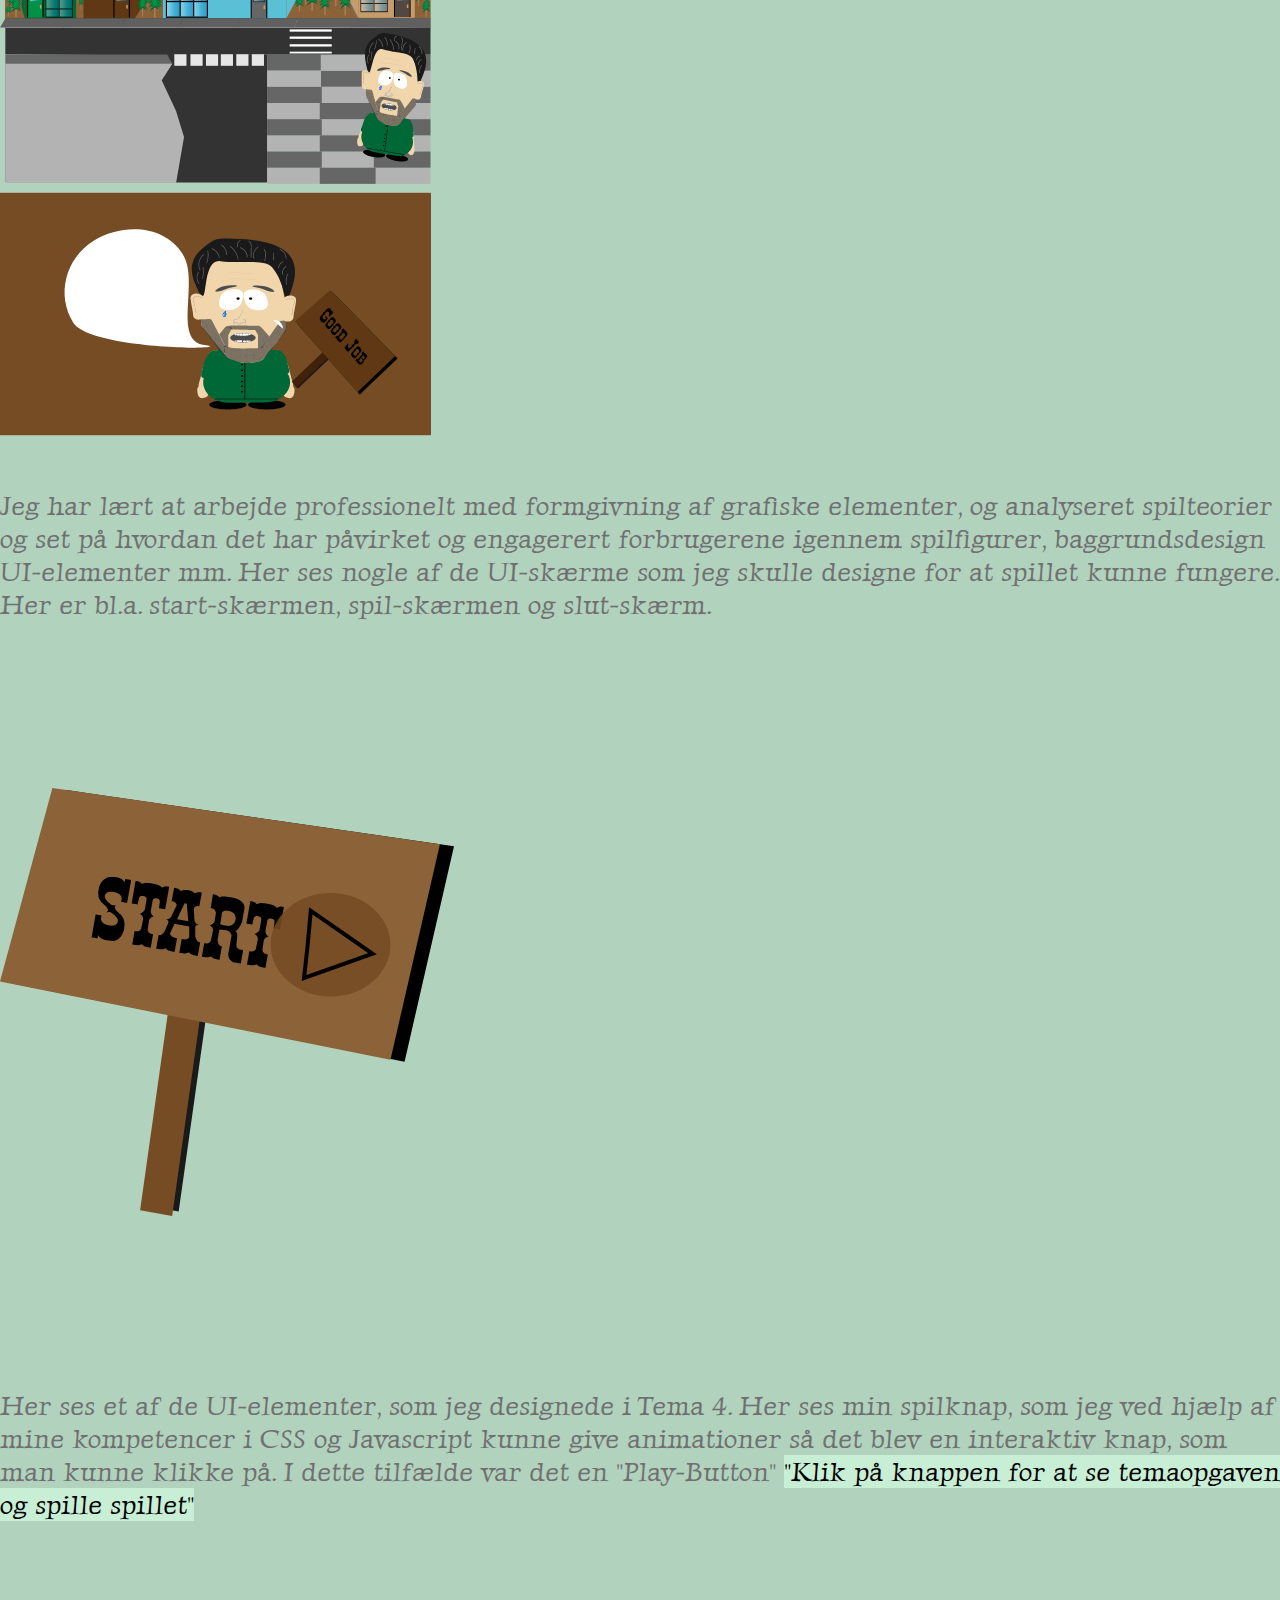
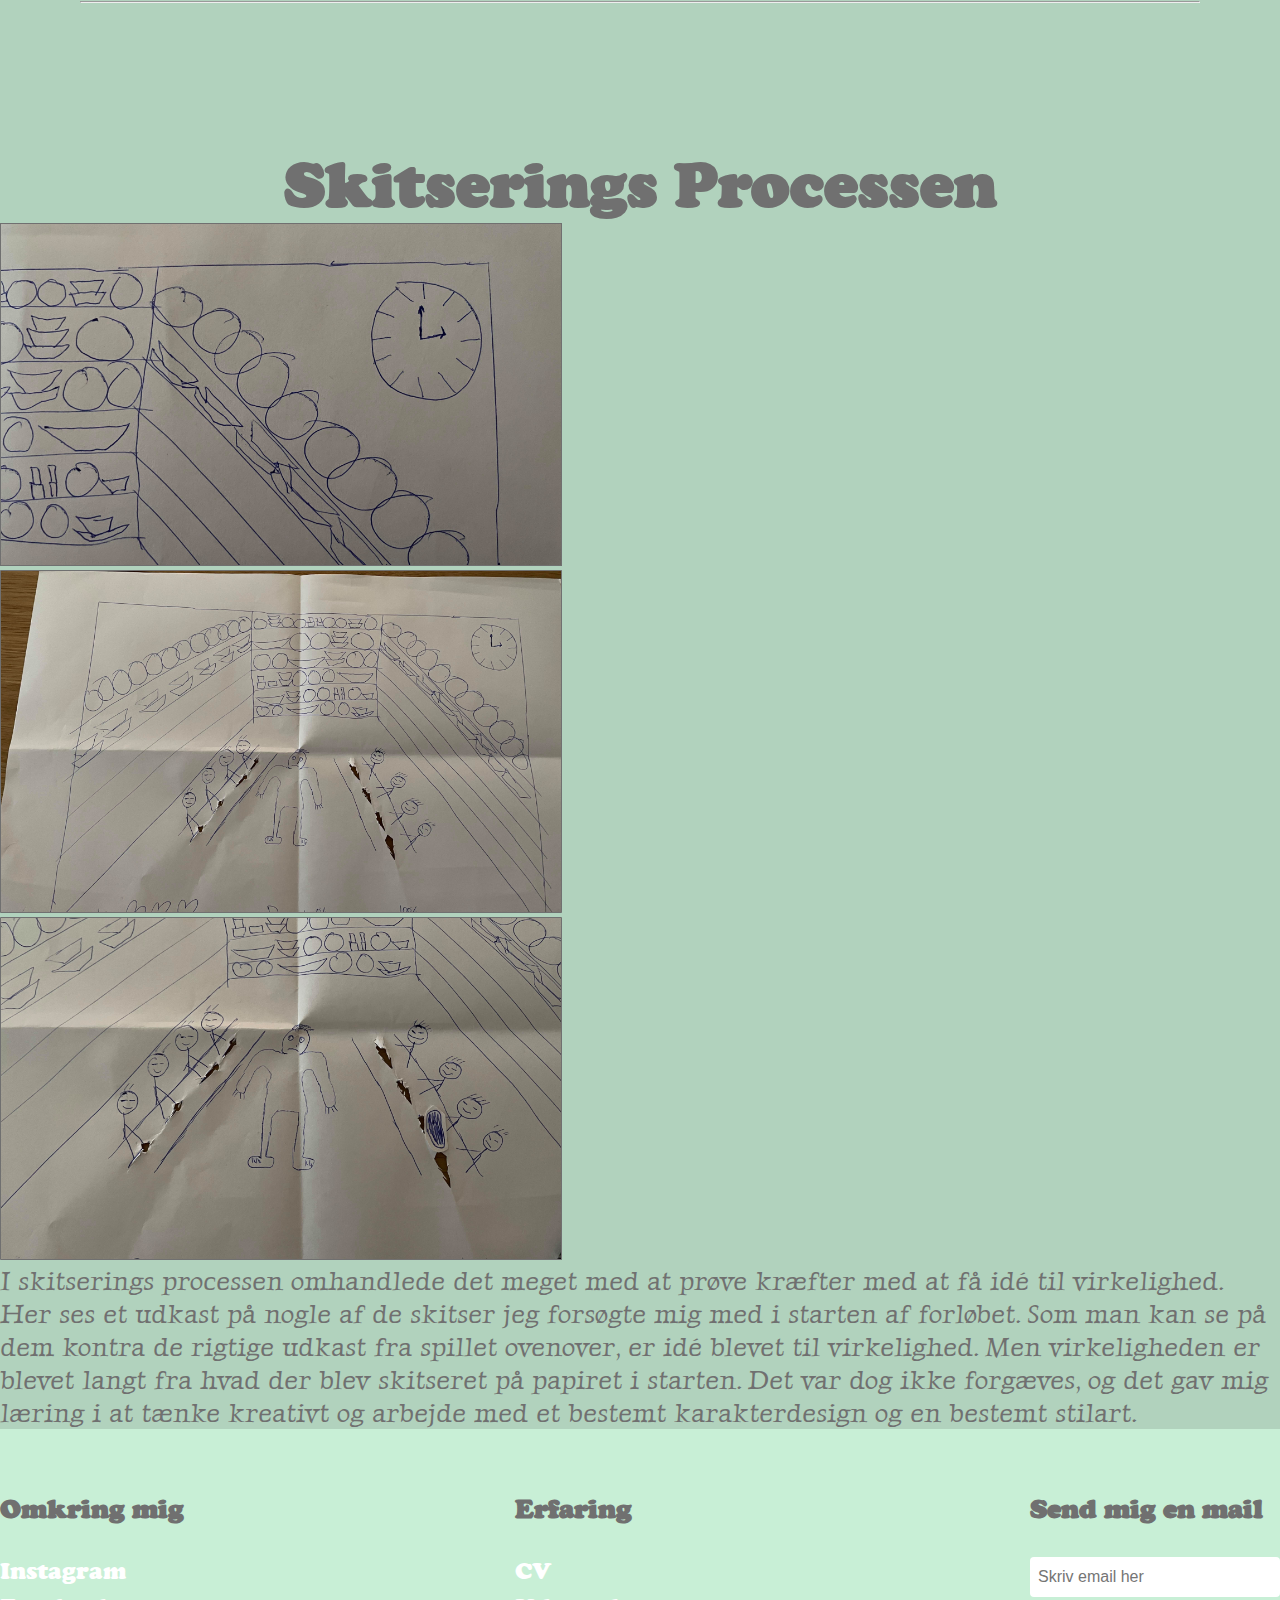
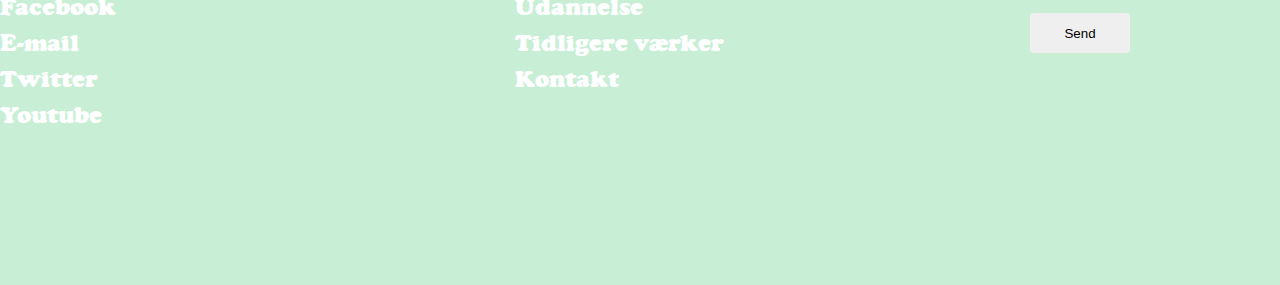
<file: tema4.html>
<!DOCTYPE html>
<html lang="da">
  <head>
    <meta charset="UTF-8" />
    <meta http-equiv="X-UA-Compatible" content="IE=edge" />
    <meta name="viewport" content="width=device-width, initial-scale=1.0" />
    <link rel="stylesheet" href="tema4.css" />
    <link rel="preconnect" href="https://fonts.googleapis.com" />
    <link rel="preconnect" href="https://fonts.gstatic.com" crossorigin />
    <link
      href="https://fonts.googleapis.com/css2?family=Luxurious+Roman&display=swap"
      rel="stylesheet"
    />
    <meta name="robots" content="noindex" />

    <title>Tema4</title>
  </head>
  <body>
    <header>
      <nav class="navbar">
        <a href="#" class="nav-branding">KEA</a>
        <ul class="nav-menu">
          <li class="nav-item">
            <a href="index.html" class="nav-link">Startside</a>
          </li>
          <li class="nav-item">
            <a href="proces.html" class="nav-link">Om</a>
          </li>
          <li class="nav-item">
            <a href="temaer.html" class="nav-link">Temaer</a>
          </li>
        </ul>
        <div class="hamburger">
          <span class="bar"></span>
          <span class="bar"></span>
          <span class="bar"></span>
        </div>
      </nav>
    </header>

    <main>
      <section id="first_section">
        <div class="heading">
          <h1>Grundlæggende Animation</h1>
        </div>
        <hr />
        <div class="section_wrapper">
          <div class="col">
            <div class="top">
              <img src="image9.png" alt="billede9" />
            </div>

            <div class="bottom">
              <p>
                I Tema 4 omhandlede det Animation. Her lærte vi bl.a. basale
                kompetencer i Adobe Illustrator, hvor vi bl.a. havde til opgave
                at designe vores grafikske elementer. Her skulle vi gribe en
                stilart an, og designe efter den. Som man kan se på billedet
                over her, havde jeg valgt at fordybe mig i showet South Park, og
                prøvede at tegne Christian Bitz efter her.
              </p>
            </div>
          </div>
          <div class="col">
            <div class="top">
              <img src="image10101.png" alt="billede10" />
            </div>

            <div class="bottom">
              <p>
                Jeg har lært at arbejde professionelt med formgivning af
                grafiske elementer, og analyseret spilteorier og set på hvordan
                det har påvirket og engagerert forbrugerene igennem spilfigurer,
                baggrundsdesign UI-elementer mm. Her ses nogle af de UI-skærme
                som jeg skulle designe for at spillet kunne fungere. Her er
                bl.a. start-skærmen, spil-skærmen og slut-skærm.
              </p>
            </div>
          </div>
          <div class="col">
            <div class="top">
              <a
                href="https://www.emiltoft.dk/kea/04_animation/spil/assetliste.html"
              >
                <img
                  class="linkgame"
                  src="image11.png"
                  alt="billede11
            "
                />
              </a>
            </div>

            <div class="bottom">
              <p>
                Her ses et af de UI-elementer, som jeg designede i Tema 4. Her
                ses min spilknap, som jeg ved hjælp af mine kompetencer i CSS og
                Javascript kunne give animationer så det blev en interaktiv
                knap, som man kunne klikke på. I dette tilfælde var det en
                "Play-Button"
                <mark
                  >"Klik på knappen for at se temaopgaven og spille
                  spillet"</mark
                >
              </p>
            </div>
          </div>
        </div>
      </section>

      <hr />

      <section id="second_section">
        <div class="heading">
          <h2 class="storstr">Skitserings Processen</h2>
        </div>
        <div class="section_wrapper">
          <div class="col">
            <div class="top">
              <img src="image12.png" alt="billede12" />
            </div>
          </div>
          <div class="col">
            <div class="top">
              <img src="image13.png" alt="billede13" />
            </div>
          </div>
          <div class="col">
            <div class="top">
              <img src="image14.png" alt="billede14" />
            </div>
          </div>
        </div>
        <div class="txt">
          <div class="txtunder">
            <p>
              I skitserings processen omhandlede det meget med at prøve kræfter
              med at få idé til virkelighed. Her ses et udkast på nogle af de
              skitser jeg forsøgte mig med i starten af forløbet. Som man kan se
              på dem kontra de rigtige udkast fra spillet ovenover, er idé
              blevet til virkelighed. Men virkeligheden er blevet langt fra hvad
              der blev skitseret på papiret i starten. Det var dog ikke
              forgæves, og det gav mig læring i at tænke kreativt og arbejde med
              et bestemt karakterdesign og en bestemt stilart.
            </p>
          </div>
        </div>
      </section>
    </main>
    <div class="footer-container">
      <div class="footer">
        <div class="footer-heading footer-1">
          <h2>Omkring mig</h2>
          <a href="#">Instagram</a>
          <a href="#">Facebook</a>
          <a href="#">E-mail</a>
          <a href="#">Twitter</a>
          <a href="#">Youtube</a>
        </div>
      </div>
      <div class="footer">
        <div class="footer-heading footer-2">
          <h2>Erfaring</h2>
          <a href="#">CV</a>
          <a href="#">Udannelse</a>
          <a href="#">Tidligere værker</a>
          <a href="#">Kontakt</a>
        </div>
      </div>

      <div class="footer-email-form">
        <h2>Send mig en mail</h2>
        <input type="email" placeholder="Skriv email her" id="footer-email" />
        <input type="submit" value="Send" id="footer-email-btn" />
      </div>
    </div>

    <script src="mutual.js"></script>
  </body>
</html>
</file>
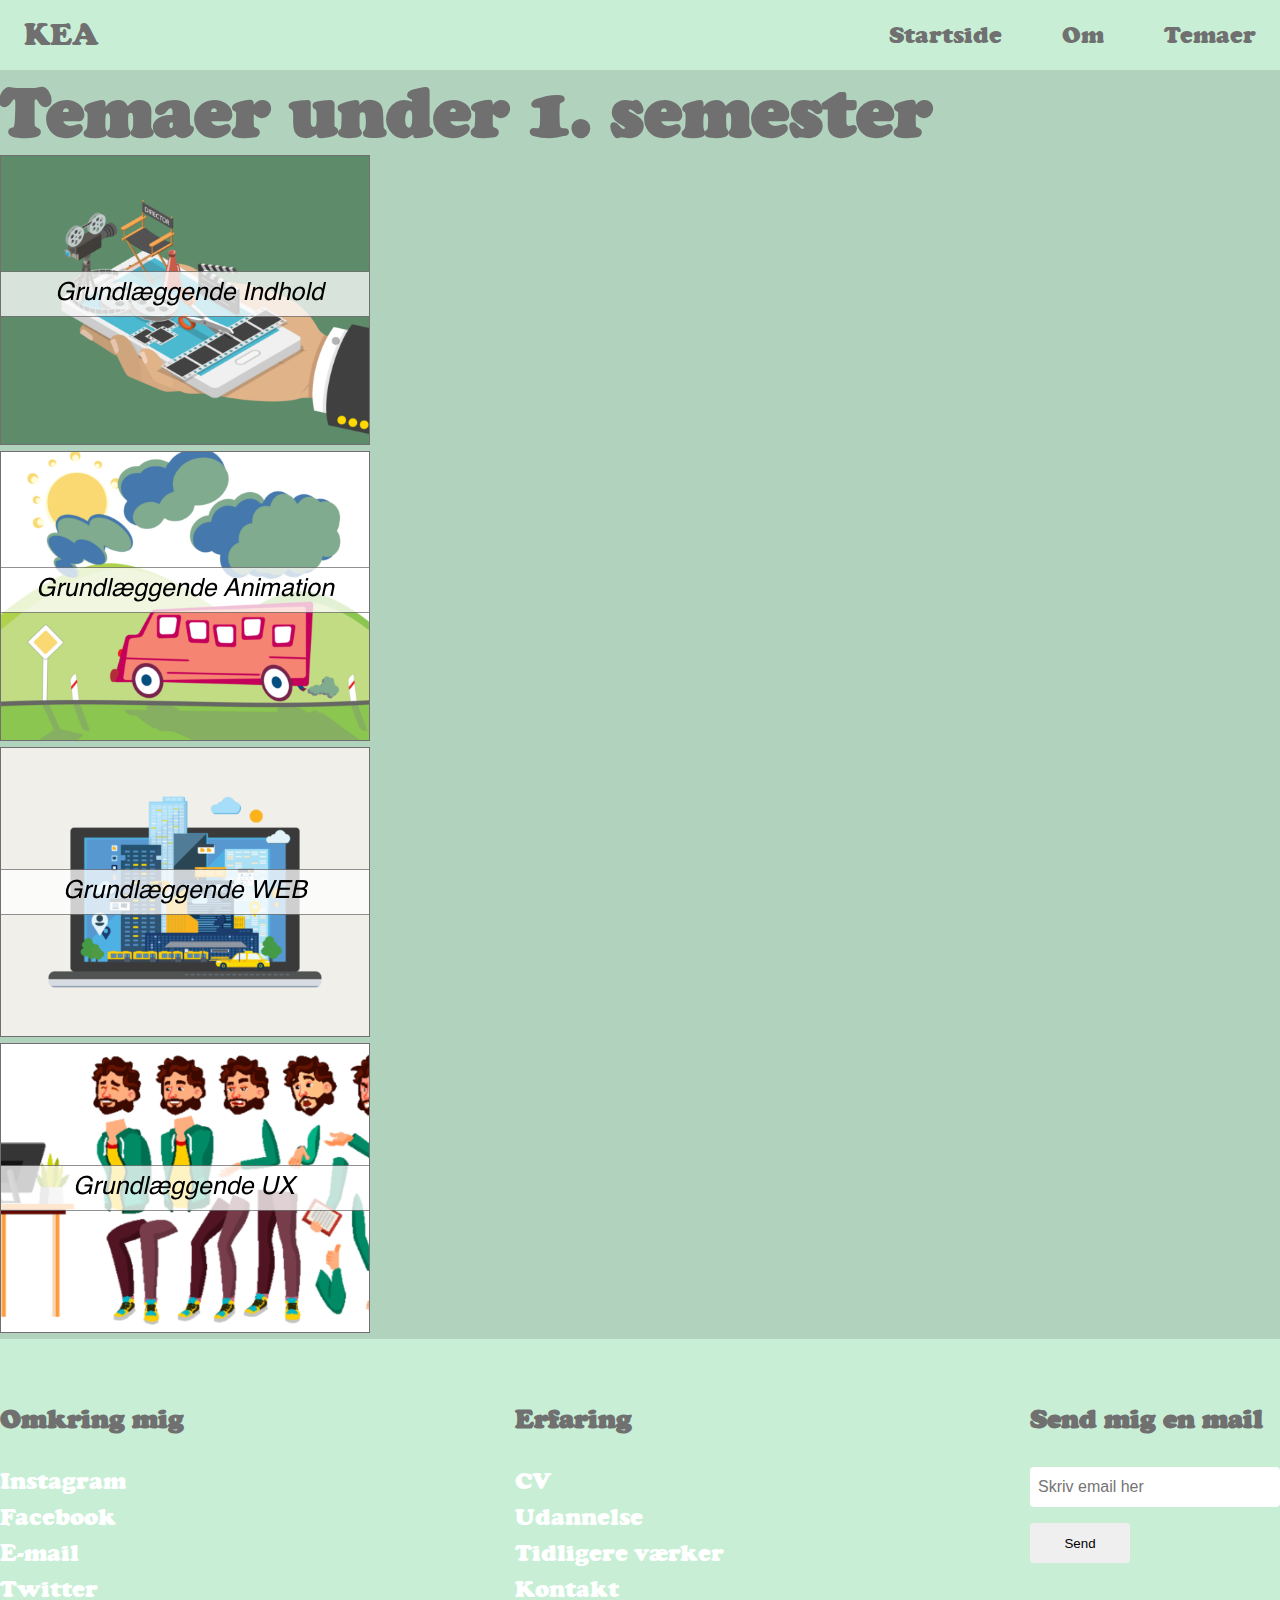
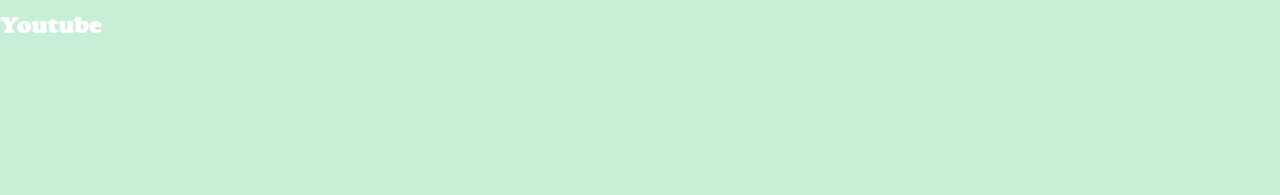
<file: temaer.html>
<!DOCTYPE html>
<html lang="da">
  <head>
    <meta charset="UTF-8" />
    <meta http-equiv="X-UA-Compatible" content="IE=edge" />
    <meta name="viewport" content="width=device-width, initial-scale=1.0" />
    <link rel="stylesheet" href="temaer.css" />
    <meta name="robots" content="noindex" />
    <title>Temaerne</title>
  </head>
  <body>
    <header>
      <nav class="navbar">
        <a href="#" class="nav-branding">KEA</a>
        <ul class="nav-menu">
          <li class="nav-item">
            <a href="index.html" class="nav-link">Startside</a>
          </li>
          <li class="nav-item">
            <a href="proces.html" class="nav-link">Om</a>
          </li>
          <li class="nav-item">
            <a href="temaer.html" class="nav-link">Temaer</a>
          </li>
        </ul>
        <div class="hamburger">
          <span class="bar"></span>
          <span class="bar"></span>
          <span class="bar"></span>
        </div>
      </nav>
    </header>

    <main>
      <section id="section_one">
        <div class="heading">
          <h1>Temaer under 1. semester</h1>
        </div>
        <div class="section_wrapper">
          <div class="img">
            <a href="tema5.html">
              <img src="image1.png" alt="" />
            </a>
          </div>
          <div class="img">
            <a href="tema4.html">
              <img src="image2.png" alt="" />
            </a>
          </div>
          <div class="img">
            <a href="tema2.html">
              <img src="image3.png" alt="" />
            </a>
          </div>
          <div class="img">
            <a href="tema3.html">
              <img src="image4.png" alt="" />
            </a>
          </div>
        </div>
      </section>
    </main>
    <div class="footer-container">
      <div class="footer">
        <div class="footer-heading footer-1">
          <h2>Omkring mig</h2>
          <a href="#">Instagram</a>
          <a href="#">Facebook</a>
          <a href="#">E-mail</a>
          <a href="#">Twitter</a>
          <a href="#">Youtube</a>
        </div>
      </div>
      <div class="footer">
        <div class="footer-heading footer-2">
          <h2>Erfaring</h2>
          <a href="#">CV</a>
          <a href="#">Udannelse</a>
          <a href="#">Tidligere værker</a>
          <a href="#">Kontakt</a>
        </div>
      </div>

      <div class="footer-email-form">
        <h2>Send mig en mail</h2>
        <input type="email" placeholder="Skriv email her" id="footer-email" />
        <input type="submit" value="Send" id="footer-email-btn" />
      </div>
    </div>
    <script src="mutual.js"></script>
  </body>
</html>
</file>
<file: forside.css>
* {
  padding: 0;
  margin: 0;
  box-sizing: border-box;
}

/*CSS til Navigation menu*/
@font-face {
  font-family: "firstfont";
  src: url("cooper_black_regular-webfont.woff2") format("woff2");
}

header {
  background-color: #c8efd6;
}

li {
  list-style: none;
}

a {
  color: #707070;
  text-decoration: none;
  font-size: 1.5rem;
  font-family: "firstfont";
}

.navbar {
  min-height: 70px;
  display: flex;
  justify-content: space-between;
  align-items: center;
  padding: 0 24px;
}

.nav-menu {
  display: flex;
  justify-content: space-between;
  align-items: center;
  gap: 60px;
}

.nav-branding {
  font-size: 2rem;
}

.nav-link {
  transition: 0.7s ease;
}

.nav-link:hover {
  color: white;
}

.hamburger {
  display: none;
  cursor: pointer;
}

.bar {
  display: block;
  width: 25px;
  height: 3px;
  margin: 5px auto;
  -webkit-transition: all 0.3s ease-in-out;
  transition: all 0.3s ease-in-out;
  background-color: #707070;
}

@media (max-width: 768px) {
  .hamburger {
    display: block;
  }

  .hamburger.actived .bar:nth-child(2) {
    opacity: 0;
  }
  .hamburger.actived .bar:nth-child(1) {
    transform: translateY(8px) rotate(45deg);
  }

  .hamburger.actived .bar:nth-child(3) {
    transform: translateY(-8px) rotate(-45deg);
  }

  .nav-menu {
    position: fixed;
    left: -100%;
    top: 70px;
    gap: 0;
    flex-direction: column;
    background-color: #c8efd6;
    width: 100%;
    text-align: center;
    transition: 0.3s;
  }
  .nav-item {
    margin: 16px 0;
  }

  .nav-menu.active {
    left: 0;
  }
}

/*footer indstillinger*/
* {
  padding: 0;
  margin: 0;
  box-sizing: border-box;
}

.footer-container {
  background-color: #c8efd6;
  padding: 4rem 0 2rem 0;
  display: flex;
  margin: 0 auto;
}
.footer {
  width: 80%;
  height: 40vh;
  background-color: #c8efd6;
}

.footer-heading {
  display: flex;
  flex-direction: column;
  margin-right: 4rem;
}
.footer-heading h2 {
  margin-bottom: 2rem;
}

.footer-heading a {
  color: white;
  text-decoration: none;
  margin-bottom: 0.5rem;
}
.footer-heading a:hover {
  color: #707070;
  transition: 0.3s ease-in;
}
.footer-email-form h2 {
  margin-bottom: 2rem;
}

#footer-email {
  width: 250px;
  height: 40px;
  border-radius: 4px;
  outline: none;
  border: none;
  padding-left: 0.5rem;
  font-size: 1rem;
  margin-bottom: 1rem;
}
#footer-email-btn {
  width: 100px;
  height: 40px;
  border-radius: 4px;
  outline: none;
  border: none;
}
#footer-email-btn:hover {
  color: #707070;
}

@media (max-width: 1150px) {
  .footer {
    height: 50vh;
  }
  .footer-email-form {
    margin-top: 4rem;
  }
}

@media (max-width: 820px) {
  .footer {
    padding-top: 2rem;
  }
}

@media (max-width: 720px) {
  .footer-3 {
    display: none;
  }
  .footer h2 {
    font-size: 1rem;
  }

  .footer-email-form {
    margin-top: 2rem;
  }
  #footer-email-btn {
    width: 50px;
  }
  #footer-email {
    width: 70px;
  }
  #footer-email::placeholder {
    font-size: 0.5rem;
  }
  .footer-email-form h2 {
    font-size: 1rem;
  }
}
/* Body og generelle indstillinger*/
body {
  background-color: #b1d2bd;
}

/*Font indstillinger*/
h1 {
  font-family: "firstfont";
  color: #707070;
  font-size: 4.5rem;
}
h2 {
  font-family: "firstfont";
  color: #707070;
  font-size: 1.7rem;
}

.heading {
  display: grid;
  grid-template-columns: repeat(3, 1fr);
  margin: 0 auto;
  padding-top: 4rem;
}
h1 {
  grid-column: 2/3;
  white-space: nowrap;
}

.heading1 {
  display: grid;
  grid-template-columns: repeat(3, 1fr);
  margin: 0 auto;
  padding-top: 4rem;
}
h2 {
  grid-column: 2/3;
  white-space: nowrap;
  align-content: space-between;
}
/*First section indstillinger*/

#first_section {
  display: grid;
  grid-template-columns: 1fr 1fr 1fr 1fr 1fr;
  grid-template-rows: 1fr;
}

#first_section .section_wrapper {
  grid-column: 3/3;
  grid-row: 1/2;
  white-space: nowrap;
  padding: 1rem;
  margin: 1rem;
}

.splash {
  margin-top: 2rem;
  width: 900px;
  height: auto;
}

/*Første sektion hvor billedet og fonten skal være mindre */
@media (max-width: 768px) {
  h1 {
    font-size: 2.5rem;
  }
  .splash {
    height: 500px;
    width: 450px;
   
}
</file>
<file: proces.css>
* {
  padding: 0;
  margin: 0;
  box-sizing: border-box;
}

/*CSS til Navigation menu*/
@font-face {
  font-family: "firstfont";
  src: url("cooper_black_regular-webfont.woff2") format("woff2");
}

header {
  background-color: #c8efd6;
}

li {
  list-style: none;
}

a {
  color: #707070;
  text-decoration: none;
  font-size: 1.5rem;
  font-family: "firstfont";
}

.navbar {
  min-height: 70px;
  display: flex;
  justify-content: space-between;
  align-items: center;
  padding: 0 24px;
}

.nav-menu {
  display: flex;
  justify-content: space-between;
  align-items: center;
  gap: 60px;
}

.nav-branding {
  font-size: 2rem;
}

.nav-link {
  transition: 0.7s ease;
}

.nav-link:hover {
  color: white;
}

.hamburger {
  display: none;
  cursor: pointer;
}

.bar {
  display: block;
  width: 25px;
  height: 3px;
  margin: 5px auto;
  -webkit-transition: all 0.3s ease-in-out;
  transition: all 0.3s ease-in-out;
  background-color: #707070;
}

@media (max-width: 768px) {
  .hamburger {
    display: block;
  }

  .hamburger.actived .bar:nth-child(2) {
    opacity: 0;
  }
  .hamburger.actived .bar:nth-child(1) {
    transform: translateY(8px) rotate(45deg);
  }

  .hamburger.actived .bar:nth-child(3) {
    transform: translateY(-8px) rotate(-45deg);
  }

  .nav-menu {
    position: fixed;
    left: -100%;
    top: 70px;
    gap: 0;
    flex-direction: column;
    background-color: #c8efd6;
    width: 100%;
    text-align: center;
    transition: 0.3s;
  }
  .nav-item {
    margin: 16px 0;
  }

  .nav-menu.active {
    left: 0;
  }
}
/* Body og generelle indstillinger*/
body {
  background-color: #b1d2bd;
}

/*footer indstillinger*/
* {
  padding: 0;
  margin: 0;
  box-sizing: border-box;
}

.footer-container {
  background-color: #c8efd6;
  padding: 4rem 0 2rem 0;
  display: flex;
  margin: 0 auto;
}
.footer {
  width: 80%;
  height: 40vh;
  background-color: #c8efd6;
}

.footer-heading {
  display: flex;
  flex-direction: column;
  margin-right: 4rem;
}
.footer-heading h2 {
  margin-bottom: 2rem;
}

.footer-heading a {
  color: white;
  text-decoration: none;
  margin-bottom: 0.5rem;
}
.footer-heading a:hover {
  color: #707070;
  transition: 0.3s ease-in;
}
.footer-email-form h2 {
  margin-bottom: 2rem;
}

#footer-email {
  width: 250px;
  height: 40px;
  border-radius: 4px;
  outline: none;
  border: none;
  padding-left: 0.5rem;
  font-size: 1rem;
  margin-bottom: 1rem;
}
#footer-email-btn {
  width: 100px;
  height: 40px;
  border-radius: 4px;
  outline: none;
  border: none;
}
#footer-email-btn:hover {
  color: #707070;
}

@media (max-width: 1150px) {
  .footer {
    height: 50vh;
  }
  .footer-email-form {
    margin-top: 4rem;
  }
}

@media (max-width: 820px) {
  .footer {
    padding-top: 2rem;
  }
}

@media (max-width: 720px) {
  .footer-3 {
    display: none;
  }
  .footer h2 {
    font-size: 1rem;
  }

  .footer-email-form {
    margin-top: 2rem;
  }
  #footer-email-btn {
    width: 50px;
  }
  #footer-email {
    width: 70px;
  }
  #footer-email::placeholder {
    font-size: 0.5rem;
  }
  .footer-email-form h2 {
    font-size: 1rem;
  }
}

/*Font indstillinger*/
h1 {
  font-family: "firstfont";
  color: #707070;
  font-size: 4.5rem;
}
h2 {
  font-family: "firstfont";
  color: #707070;
  font-size: 1.7rem;
}

h3 {
  font-family: "firstfont";
  color: #707070;
  font-size: 1.7em;
}

p {
  font-family: "Luxurious Roman", cursive;
  color: #707070;
  font-size: 1.7rem;
}

hr {
  color: #707070;
  margin: 5rem;
}

.heading {
  display: grid;
  grid-template-columns: repeat(3, 1fr);
  margin: 0 auto;
  padding-top: 2%;
}

.heading1 {
  display: grid;
  grid-template-columns: repeat(3, 1fr);
  margin: 0 auto;
}
h2 {
  grid-column: 2/3;
  white-space: nowrap;
}

h1 {
  grid-column: 2/3;
  white-space: nowrap;
}
.storstr {
  font-size: 4rem;
}
mark {
  background-color: #c8efd6;
}
.layout:hover {
  transform: scale(1.1, 1.1);
}

.wireframe:hover {
  transform: scale(1.1, 1.1);
}

.styletile:hover {
  transform: scale(1.1, 1.1);
}

@media (min-width: 1281px) {
  #first_section .section_wrapper {
    display: grid;
    grid-template-columns: 1fr 1fr;
    gap: 20px;
    padding: 1rem;
    margin: 5rem;
  }

  #first_section .section_wrapper img {
    object-fit: cover;
    width: 100%;
    height: 100%;
  }

  .image23 {
    grid-column: 1/3;
  }

  .paragraf {
    grid-column: 2/3;
    grid-row: 1/2;
    font-size: 1.8rem;
  }
}

@media (max-width: 768px) {
  #first_section {
    margin: 3rem;
    padding-left: 1rem;
    padding-right: 1rem;
  }
  #first_section .section_wrapper img {
    object-fit: cover;
    width: 100%;
    height: 50%;
  }
  h1 {
    font-size: 2rem;
  }
}

@media (min-width: 1281px) {
  #second_section .section_wrapper {
    display: grid;
    grid-template-columns: 1fr 1fr 1fr;
    grid-template-rows: 1fr 1fr;
    gap: 20px;
    margin: 5rem;
    padding: 0.5rem;
  }

  #second_section .section_wrapper img {
    object-fit: cover;
    width: 100%;
    height: 100%;
  }

  .layout {
    grid-column: 1/2;
    grid-row: 1/3;
  }

  .wireframe {
    grid-column: 2/3;
    grid-row: 1/3;
  }

  .lighthouse {
    grid-column: 3/4;
    grid-row: 1/2;
  }

  .styletile {
    grid-column: 3/4;
    grid-row: 2/3;
  }
  #second_section .txtcol {
    display: grid;
    grid-template-columns: 1fr 2fr 1fr;
    justify-content: center;
    align-items: center;
    margin: 2rem;
  }

  .txt {
    align-items: center;
    grid-column: 2/3;
    font-size: 1.8rem;
  }
}

@media (max-width: 768px) {
  #second_section {
    margin: 3rem;
    padding-left: 1rem;
    padding-right: 1rem;
  }
  #second_section .section_wrapper img {
    object-fit: cover;
    width: 100%;
    height: 100%;
  }
  .storstr {
    margin: 1rem;
    font-size: 1.3rem;
  }
}
</file>
<file: tema2.css>
* {
  padding: 0;
  margin: 0;
  box-sizing: border-box;
}

/*CSS til Navigation menu*/
@font-face {
  font-family: "firstfont";
  src: url("cooper_black_regular-webfont.woff2") format("woff2");
}

header {
  background-color: #c8efd6;
}

li {
  list-style: none;
}

a {
  color: #707070;
  text-decoration: none;
  font-size: 1.5rem;
  font-family: "firstfont";
}

.navbar {
  min-height: 70px;
  display: flex;
  justify-content: space-between;
  align-items: center;
  padding: 0 24px;
}

.nav-menu {
  display: flex;
  justify-content: space-between;
  align-items: center;
  gap: 60px;
}

.nav-branding {
  font-size: 2rem;
}

.nav-link {
  transition: 0.7s ease;
}

.nav-link:hover {
  color: white;
}

.hamburger {
  display: none;
  cursor: pointer;
}

.bar {
  display: block;
  width: 25px;
  height: 3px;
  margin: 5px auto;
  -webkit-transition: all 0.3s ease-in-out;
  transition: all 0.3s ease-in-out;
  background-color: #707070;
}

@media (max-width: 768px) {
  .hamburger {
    display: block;
  }

  .hamburger.actived .bar:nth-child(2) {
    opacity: 0;
  }
  .hamburger.actived .bar:nth-child(1) {
    transform: translateY(8px) rotate(45deg);
  }

  .hamburger.actived .bar:nth-child(3) {
    transform: translateY(-8px) rotate(-45deg);
  }

  .nav-menu {
    position: fixed;
    left: -100%;
    top: 70px;
    gap: 0;
    flex-direction: column;
    background-color: #c8efd6;
    width: 100%;
    text-align: center;
    transition: 0.3s;
  }
  .nav-item {
    margin: 16px 0;
  }

  .nav-menu.active {
    left: 0;
  }
}
/* Body og generelle indstillinger*/
body {
  background-color: #b1d2bd;
}

/*footer indstillinger*/
* {
  padding: 0;
  margin: 0;
  box-sizing: border-box;
}

.footer-container {
  background-color: #c8efd6;
  padding: 4rem 0 2rem 0;
  display: flex;
  margin: 0 auto;
}
.footer {
  width: 80%;
  height: 40vh;
  background-color: #c8efd6;
}

.footer-heading {
  display: flex;
  flex-direction: column;
  margin-right: 4rem;
}
.footer-heading h2 {
  margin-bottom: 2rem;
}

.footer-heading a {
  color: white;
  text-decoration: none;
  margin-bottom: 0.5rem;
}
.footer-heading a:hover {
  color: #707070;
  transition: 0.3s ease-in;
}
.footer-email-form h2 {
  margin-bottom: 2rem;
}

#footer-email {
  width: 250px;
  height: 40px;
  border-radius: 4px;
  outline: none;
  border: none;
  padding-left: 0.5rem;
  font-size: 1rem;
  margin-bottom: 1rem;
}
#footer-email-btn {
  width: 100px;
  height: 40px;
  border-radius: 4px;
  outline: none;
  border: none;
}
#footer-email-btn:hover {
  color: #707070;
}

@media (max-width: 1150px) {
  .footer {
    height: 50vh;
  }
  .footer-email-form {
    margin-top: 4rem;
  }
}

@media (max-width: 820px) {
  .footer {
    padding-top: 2rem;
  }
}

@media (max-width: 720px) {
  .footer-3 {
    display: none;
  }
  .footer h2 {
    font-size: 1rem;
  }

  .footer-email-form {
    margin-top: 2rem;
  }
  #footer-email-btn {
    width: 50px;
  }
  #footer-email {
    width: 70px;
  }
  #footer-email::placeholder {
    font-size: 0.5rem;
  }
  .footer-email-form h2 {
    font-size: 1rem;
  }
}

/*Font indstillinger*/
h1 {
  font-family: "firstfont";
  color: #707070;
  font-size: 4.5rem;
}
h2 {
  font-family: "firstfont";
  color: #707070;
  font-size: 1.7rem;
}

h3 {
  font-family: "firstfont";
  color: #707070;
  font-size: 1.7rem;
}

p {
  font-family: "Luxurious Roman", cursive;
  color: #707070;
  font-size: 1.4rem;
}

.heading {
  display: grid;
  grid-template-columns: repeat(3, 1fr);
  margin: 0 auto;
}
.paragraf {
  font-size: 1.4rem;
}

.paragraf1 {
  font-size: 1.8rem;
}
h1,
h2 {
  grid-column: 2/3;
  white-space: nowrap;
}
.storstr {
  font-size: 4rem;
}

a:hover {
  color: white;
}

mark {
  background-color: #c8efd6;
}

hr {
  color: #707070;
  margin: 5rem;
}

/*Sektion 1*/
@media (min-width: 1281px) {
  #first_section .section_wrapper {
    display: grid;
    grid-template-columns: 2fr 1fr;
    gap: 40px;
    padding: 1rem;
    margin: 5rem;
  }
}
#first_section .section_wrapper img {
  object-fit: cover;
  width: 100%;
  height: 100%;
}

.heading {
  padding-top: 4rem;
}

.kolonne {
  margin: 0 auto;
}

@media (max-width: 768px) {
  #first_section {
    margin: 5rem;
    padding-left: 1rem;
    padding-right: 1rem;
  }

  h1 {
    font-size: 2.2rem;
  }

  .kolonne {
    margin: 1.5em;
    padding: 0.5rem;
  }
}

/*sektion 2 */

@media (min-width: 1281px) {
  #second_section .section_wrapper {
    display: grid;
    grid-template-columns: 1fr 1fr 1fr 1fr;
    grid-template-rows: 1fr 1fr 1fr;
    gap: 10px;
    padding: 1rem;
    margin: 5rem;
  }

  #second_section .section_wrapper img {
    object-fit: cover;
    width: 100%;
    height: 100%;
  }

  .image6 {
    grid-column: 1/3;
    grid-row: 1/3;
  }

  .image7 {
    grid-column: 3/5;
    grid-row: 1/2;
  }

  .image8 {
    grid-column: 3/5;
    grid-row: 2/3;
  }
  .txt {
    grid-column: 1/5;
  }
}

@media (max-width: 786px) {
  #second_section {
    margin: 3rem;
    padding: 0.5rem;
  }
  #second_section .section_wrapper img {
    object-fit: cover;
    width: 100%;
    height: 100%;
  }

  .storstr {
    font-size: 1.7rem;
  }
}
</file>
<file: tema3.css>
* {
  padding: 0;
  margin: 0;
  box-sizing: border-box;
}

/*CSS til Navigation menu*/
@font-face {
  font-family: "firstfont";
  src: url("cooper_black_regular-webfont.woff2") format("woff2");
}

header {
  background-color: #c8efd6;
}

li {
  list-style: none;
}

a {
  color: #707070;
  text-decoration: none;
  font-size: 1.5rem;
  font-family: "firstfont";
}

.navbar {
  min-height: 70px;
  display: flex;
  justify-content: space-between;
  align-items: center;
  padding: 0 24px;
}

.nav-menu {
  display: flex;
  justify-content: space-between;
  align-items: center;
  gap: 60px;
}

.nav-branding {
  font-size: 2rem;
}

.nav-link {
  transition: 0.7s ease;
}

.nav-link:hover {
  color: white;
}

.hamburger {
  display: none;
  cursor: pointer;
}

.bar {
  display: block;
  width: 25px;
  height: 3px;
  margin: 5px auto;
  -webkit-transition: all 0.3s ease-in-out;
  transition: all 0.3s ease-in-out;
  background-color: #707070;
}

@media (max-width: 768px) {
  .hamburger {
    display: block;
  }

  .hamburger.actived .bar:nth-child(2) {
    opacity: 0;
  }
  .hamburger.actived .bar:nth-child(1) {
    transform: translateY(8px) rotate(45deg);
  }

  .hamburger.actived .bar:nth-child(3) {
    transform: translateY(-8px) rotate(-45deg);
  }

  .nav-menu {
    position: fixed;
    left: -100%;
    top: 70px;
    gap: 0;
    flex-direction: column;
    background-color: #c8efd6;
    width: 100%;
    text-align: center;
    transition: 0.3s;
  }
  .nav-item {
    margin: 16px 0;
  }

  .nav-menu.active {
    left: 0;
  }
}

/*footer indstillinger*/
* {
  padding: 0;
  margin: 0;
  box-sizing: border-box;
}

.footer-container {
  background-color: #c8efd6;
  padding: 4rem 0 2rem 0;
  display: flex;
  margin: 0 auto;
}
.footer {
  width: 80%;
  height: 40vh;
  background-color: #c8efd6;
}

.footer-heading {
  display: flex;
  flex-direction: column;
  margin-right: 4rem;
}
.footer-heading h2 {
  margin-bottom: 2rem;
}

.footer-heading a {
  color: white;
  text-decoration: none;
  margin-bottom: 0.5rem;
}
.footer-heading a:hover {
  color: #707070;
  transition: 0.3s ease-in;
}
.footer-email-form h2 {
  margin-bottom: 2rem;
}

#footer-email {
  width: 250px;
  height: 40px;
  border-radius: 4px;
  outline: none;
  border: none;
  padding-left: 0.5rem;
  font-size: 1rem;
  margin-bottom: 1rem;
}
#footer-email-btn {
  width: 100px;
  height: 40px;
  border-radius: 4px;
  outline: none;
  border: none;
}
#footer-email-btn:hover {
  color: #707070;
}

@media (max-width: 1150px) {
  .footer {
    height: 50vh;
  }
  .footer-email-form {
    margin-top: 4rem;
  }
}

@media (max-width: 820px) {
  .footer {
    padding-top: 2rem;
  }
}

@media (max-width: 720px) {
  .footer-3 {
    display: none;
  }
  .footer h2 {
    font-size: 1rem;
  }

  .footer-email-form {
    margin-top: 2rem;
  }
  #footer-email-btn {
    width: 50px;
  }
  #footer-email {
    width: 70px;
  }
  #footer-email::placeholder {
    font-size: 0.5rem;
  }
  .footer-email-form h2 {
    font-size: 1rem;
  }
}
/* Body og generelle indstillinger*/
body {
  background-color: #b1d2bd;
}

/*Font indstillinger*/
h1 {
  font-family: "firstfont";
  color: #707070;
  font-size: 4.5rem;
}
h2 {
  font-family: "firstfont";
  color: #707070;
  font-size: 1.7rem;
}
p {
  font-family: "Luxurious Roman", cursive;
  color: #707070;
  font-size: 1.7rem;
}

.heading {
  display: grid;
  grid-template-columns: repeat(3, 1fr);
  margin: 0 auto;
  padding-top: 4rem;
}
h1 {
  grid-column: 2/3;
  white-space: nowrap;
}
.paragraf1 {
  font-size: 1.8rem;
}

hr {
  color: #707070;
  margin: 5rem;
}

.heading1 {
  display: grid;
  grid-template-columns: repeat(3, 1fr);
  margin: 0 auto;
}
h2 {
  grid-column: 2/3;
  white-space: nowrap;
}
a:hover {
  color: white;
}

mark {
  background-color: #c8efd6;
}

.storstr {
  font-size: 4rem;
}

@media (min-width: 1281px) {
  #first_section .section_wrapper {
    display: grid;
    grid-template-columns: 1fr 1fr 1fr;
    gap: 10px;
    padding: 1rem;
    margin: 5rem;
  }

  #first_section .section_wrapper .col {
    display: flex;
    flex-direction: column;
    gap: 10px;
    justify-content: space-between;
  }

  #first_section .section_wrapper img {
    object-fit: cover;
    width: 100%;
    height: 100%;
  }
}

@media (max-width: 768px) {
  #first_section {
    margin: 3rem;
    padding-left: 2rem;
    padding-right: 2rem;
  }

  h1 {
    font-size: 2.2rem;
  }
  #first_section .section_wrapper img {
    object-fit: cover;
    width: 100%;
    height: 100%;
  }
}

@media (min-width: 1281px) {
  #second_section .section_wrapper {
    display: grid;
    grid-template-columns: 1fr 1fr 1fr 1fr 1fr 1fr;
    grid-template-rows: 1fr 1fr 2fr;
    gap: 20px;
    padding: 1rem;
    margin: 5rem;
  }

  #second_section .section_wrapper img {
    object-fit: cover;
    width: 100%;
    height: 100%;
  }

  .image15 {
    grid-column: 1/3;
    grid-row: 1/4;
  }

  .image16 {
    grid-column: 3/5;
    grid-row: 1/3;
  }

  .image17 {
    grid-column: 5/7;
    grid-row: 1/3;
  }

  .image18 {
    grid-column: 3/5;
    grid-row: 3/4;
  }

  .image19 {
    grid-column: 5/7;
    grid-row: 3/4;
  }
  .txt {
    grid-column: 1/5;
  }
}

@media (max-width: 768px) {
  #second_section {
    margin: 3rem;
    padding-left: 0.5rem;
    padding-right: 0.5rem;
  }
  #second_section .section_wrapper img {
    object-fit: cover;
    width: 100%;
    height: 100%;
  }

  #second_section .section_wrapper {
    margin-top: 2rem;
  }

  .storstr {
    font-size: 1.7rem;
  }
}
</file>
<file: tema4.css>
* {
  padding: 0;
  margin: 0;
  box-sizing: border-box;
}

/*CSS til Navigation menu*/
@font-face {
  font-family: "firstfont";
  src: url("cooper_black_regular-webfont.woff2") format("woff2");
}

header {
  background-color: #c8efd6;
}

li {
  list-style: none;
}

a {
  color: #707070;
  text-decoration: none;
  font-size: 1.5rem;
  font-family: "firstfont";
}

.navbar {
  min-height: 70px;
  display: flex;
  justify-content: space-between;
  align-items: center;
  padding: 0 24px;
}

.nav-menu {
  display: flex;
  justify-content: space-between;
  align-items: center;
  gap: 60px;
}

.nav-branding {
  font-size: 2rem;
}

.nav-link {
  transition: 0.7s ease;
}

.nav-link:hover {
  color: white;
}

.hamburger {
  display: none;
  cursor: pointer;
}

.bar {
  display: block;
  width: 25px;
  height: 3px;
  margin: 5px auto;
  -webkit-transition: all 0.3s ease-in-out;
  transition: all 0.3s ease-in-out;
  background-color: #707070;
}

@media (max-width: 768px) {
  .hamburger {
    display: block;
  }

  .hamburger.actived .bar:nth-child(2) {
    opacity: 0;
  }
  .hamburger.actived .bar:nth-child(1) {
    transform: translateY(8px) rotate(45deg);
  }

  .hamburger.actived .bar:nth-child(3) {
    transform: translateY(-8px) rotate(-45deg);
  }

  .nav-menu {
    position: fixed;
    left: -100%;
    top: 70px;
    gap: 0;
    flex-direction: column;
    background-color: #c8efd6;
    width: 100%;
    text-align: center;
    transition: 0.3s;
  }
  .nav-item {
    margin: 16px 0;
  }

  .nav-menu.active {
    left: 0;
  }
}
/* Body og generelle indstillinger*/
body {
  background-color: #b1d2bd;
}

/*footer indstillinger*/
* {
  padding: 0;
  margin: 0;
  box-sizing: border-box;
}

.footer-container {
  background-color: #c8efd6;
  padding: 4rem 0 2rem 0;
  display: flex;
  margin: 0 auto;
}
.footer {
  width: 80%;
  height: 40vh;
  background-color: #c8efd6;
}

.footer-heading {
  display: flex;
  flex-direction: column;
  margin-right: 4rem;
}
.footer-heading h2 {
  margin-bottom: 2rem;
}

.footer-heading a {
  color: white;
  text-decoration: none;
  margin-bottom: 0.5rem;
}
.footer-heading a:hover {
  color: #707070;
  transition: 0.3s ease-in;
}
.footer-email-form h2 {
  margin-bottom: 2rem;
}

#footer-email {
  width: 250px;
  height: 40px;
  border-radius: 4px;
  outline: none;
  border: none;
  padding-left: 0.5rem;
  font-size: 1rem;
  margin-bottom: 1rem;
}
#footer-email-btn {
  width: 100px;
  height: 40px;
  border-radius: 4px;
  outline: none;
  border: none;
}
#footer-email-btn:hover {
  color: #707070;
}

@media (max-width: 1150px) {
  .footer {
    height: 50vh;
  }
  .footer-email-form {
    margin-top: 4rem;
  }
}

@media (max-width: 820px) {
  .footer {
    padding-top: 2rem;
  }
}

@media (max-width: 720px) {
  .footer-3 {
    display: none;
  }
  .footer h2 {
    font-size: 1rem;
  }

  .footer-email-form {
    margin-top: 2rem;
  }
  #footer-email-btn {
    width: 50px;
  }
  #footer-email {
    width: 70px;
  }
  #footer-email::placeholder {
    font-size: 0.5rem;
  }
  .footer-email-form h2 {
    font-size: 1rem;
  }
}

/*Font indstillinger*/
h1 {
  font-family: "firstfont";
  color: #707070;
  font-size: 4.5rem;
}
h2 {
  font-family: "firstfont";
  color: #707070;
  font-size: 1.7rem;
}

h3 {
  font-family: "firstfont";
  color: #707070;
  font-size: 1.7em;
}

p {
  font-family: "Luxurious Roman", cursive;
  color: #707070;
  font-size: 1.7rem;
}
mark {
  background-color: #c8efd6;
}

hr {
  color: #707070;
  margin: 5rem;
}
.storstr {
  font-size: 4rem;
}

.heading {
  display: grid;
  grid-template-columns: repeat(3, 1fr);
  margin: 0 auto;
  padding-top: 4rem;
}
h1,
h2 {
  grid-column: 2/3;
  white-space: nowrap;
}

.linkgame:hover {
  transform: scale(1.1, 1.1);
}

@media (min-width: 1281px) {
  #first_section .section_wrapper {
    display: grid;
    grid-template-columns: 1fr 1fr 1fr;
    gap: 5px;
    padding: 1rem;
    margin: 5rem;
  }

  .section_wrapper .col {
    display: flex;
    flex-direction: column;
    gap: 5px;
    justify-content: space-between;
  }

  #first_section .section_wrapper img {
    object-fit: cover;
    width: 100%;
    height: 100%;
  }
}

@media (max-width: 768px) {
  #first_section {
    margin: 2.5rem;
    padding-left: 1rem;
    padding-right: 1rem;
  }

  #first_section .section_wrapper img {
    object-fit: cover;
    width: 100%;
    height: 100%;
  }

  h1 {
    font-size: 1.9rem;
  }
}

@media (min-width: 1281px) {
  #second_section .section_wrapper {
    display: grid;
    grid-template-columns: 1fr 1fr 1fr;
    gap: 5px;
    padding: 1rem;
    margin: 5rem;
  }

  #second_section .section_wrapper .col {
    display: flex;
    flex-direction: column;
    gap: 5px;
    justify-content: space-between;
  }

  #second_section .section_wrapper img {
    object-fit: cover;
    width: 100%;
    height: 100%;
  }
}

@media (max-width: 768px) {
  #second_section {
    margin: 2.5rem;
  }

  .storstr {
    font-size: 1.7rem;
    margin: 1rem;
  }
  .txt {
    margin: 1rem;
  }

  #second_section .section_wrapper img {
    object-fit: cover;
    width: 100%;
    height: 100%;
  }
}

@media (min-width: 1281px) {
  .txtunder {
    display: grid;
    grid-template-columns: repeat(3, 1fr);
    margin: 1rem;
  }

  .txtunder p {
    grid-column: 2/3;
  }
}
</file>
<file: temaer.css>
* {
  padding: 0;
  margin: 0;
  box-sizing: border-box;
}

/*CSS til Navigation menu*/
@font-face {
  font-family: "firstfont";
  src: url("cooper_black_regular-webfont.woff2") format("woff2");
}

header {
  background-color: #c8efd6;
}

li {
  list-style: none;
}

a {
  color: #707070;
  text-decoration: none;
  font-size: 1.5rem;
  font-family: "firstfont";
}

.navbar {
  min-height: 70px;
  display: flex;
  justify-content: space-between;
  align-items: center;
  padding: 0 24px;
}

.nav-menu {
  display: flex;
  justify-content: space-between;
  align-items: center;
  gap: 60px;
}

.nav-branding {
  font-size: 2rem;
}

.nav-link {
  transition: 0.7s ease;
}

.nav-link:hover {
  color: white;
}

.hamburger {
  display: none;
  cursor: pointer;
}

.bar {
  display: block;
  width: 25px;
  height: 3px;
  margin: 5px auto;
  -webkit-transition: all 0.3s ease-in-out;
  transition: all 0.3s ease-in-out;
  background-color: #707070;
}

@media (max-width: 768px) {
  .hamburger {
    display: block;
  }

  .hamburger.actived .bar:nth-child(2) {
    opacity: 0;
  }
  .hamburger.actived .bar:nth-child(1) {
    transform: translateY(8px) rotate(45deg);
  }

  .hamburger.actived .bar:nth-child(3) {
    transform: translateY(-8px) rotate(-45deg);
  }

  .nav-menu {
    position: fixed;
    left: -100%;
    top: 70px;
    gap: 0;
    flex-direction: column;
    background-color: #c8efd6;
    width: 100%;
    text-align: center;
    transition: 0.3s;
  }
  .nav-item {
    margin: 16px 0;
  }

  .nav-menu.active {
    left: 0;
  }
}
/* Body og generelle indstillinger*/
body {
  background-color: #b1d2bd;
}

/*footer indstillinger*/
* {
  padding: 0;
  margin: 0;
  box-sizing: border-box;
}

.footer-container {
  background-color: #c8efd6;
  padding: 4rem 0 2rem 0;
  display: flex;
  margin: 0 auto;
}
.footer {
  width: 80%;
  height: 40vh;
  background-color: #c8efd6;
}

.footer-heading {
  display: flex;
  flex-direction: column;
  margin-right: 4rem;
}
.footer-heading h2 {
  margin-bottom: 2rem;
}

.footer-heading a {
  color: white;
  text-decoration: none;
  margin-bottom: 0.5rem;
}
.footer-heading a:hover {
  color: #707070;
  transition: 0.3s ease-in;
}
.footer-email-form h2 {
  margin-bottom: 2rem;
}

#footer-email {
  width: 250px;
  height: 40px;
  border-radius: 4px;
  outline: none;
  border: none;
  padding-left: 0.5rem;
  font-size: 1rem;
  margin-bottom: 1rem;
}
#footer-email-btn {
  width: 100px;
  height: 40px;
  border-radius: 4px;
  outline: none;
  border: none;
}
#footer-email-btn:hover {
  color: #707070;
}

@media (max-width: 1150px) {
  .footer {
    height: 50vh;
  }
  .footer-email-form {
    margin-top: 4rem;
  }
}

@media (max-width: 820px) {
  .footer {
    padding-top: 2rem;
  }
}

@media (max-width: 720px) {
  .footer-3 {
    display: none;
  }
  .footer h2 {
    font-size: 1rem;
  }

  .footer-email-form {
    margin-top: 2rem;
  }
  #footer-email-btn {
    width: 50px;
  }
  #footer-email {
    width: 70px;
  }
  #footer-email::placeholder {
    font-size: 0.5rem;
  }
  .footer-email-form h2 {
    font-size: 1rem;
  }
}

/*Font indstillinger*/
h1 {
  font-family: "firstfont";
  color: #707070;
  font-size: 4.5rem;
}
h2 {
  font-family: "firstfont";
  color: #707070;
  font-size: 1.7rem;
}

@media (min-width: 1281px) {
  .section_wrapper {
    max-width: 1000px;
    display: grid;
    grid-template-columns: repeat(2, 1fr);
    grid-template-rows: repeat(2, 1fr);
    justify-items: center;
    margin: 0 auto;
    padding: 0.5rem;
  }

  #first_section .section_wrapper img {
    object-fit: cover;
    width: 100%;
    height: 100%;
  }
  .heading {
    display: grid;
    grid-template-columns: repeat(3, 1fr);
  }
  h1 {
    grid-column: 2/3;
    white-space: nowrap;
    padding-top: 5%;
  }
}

@media (max-width: 768px) {
  #section_one {
    margin: 3rem;
    padding-left: 1.5rem;
    padding-right: 1.5rem;
  }
  #first_section .section_wrapper img {
    object-fit: cover;
    width: 100%;
    height: 100%;
  }
}

.img:hover {
  transform: scale(1.1, 1.1);
}
</file>
